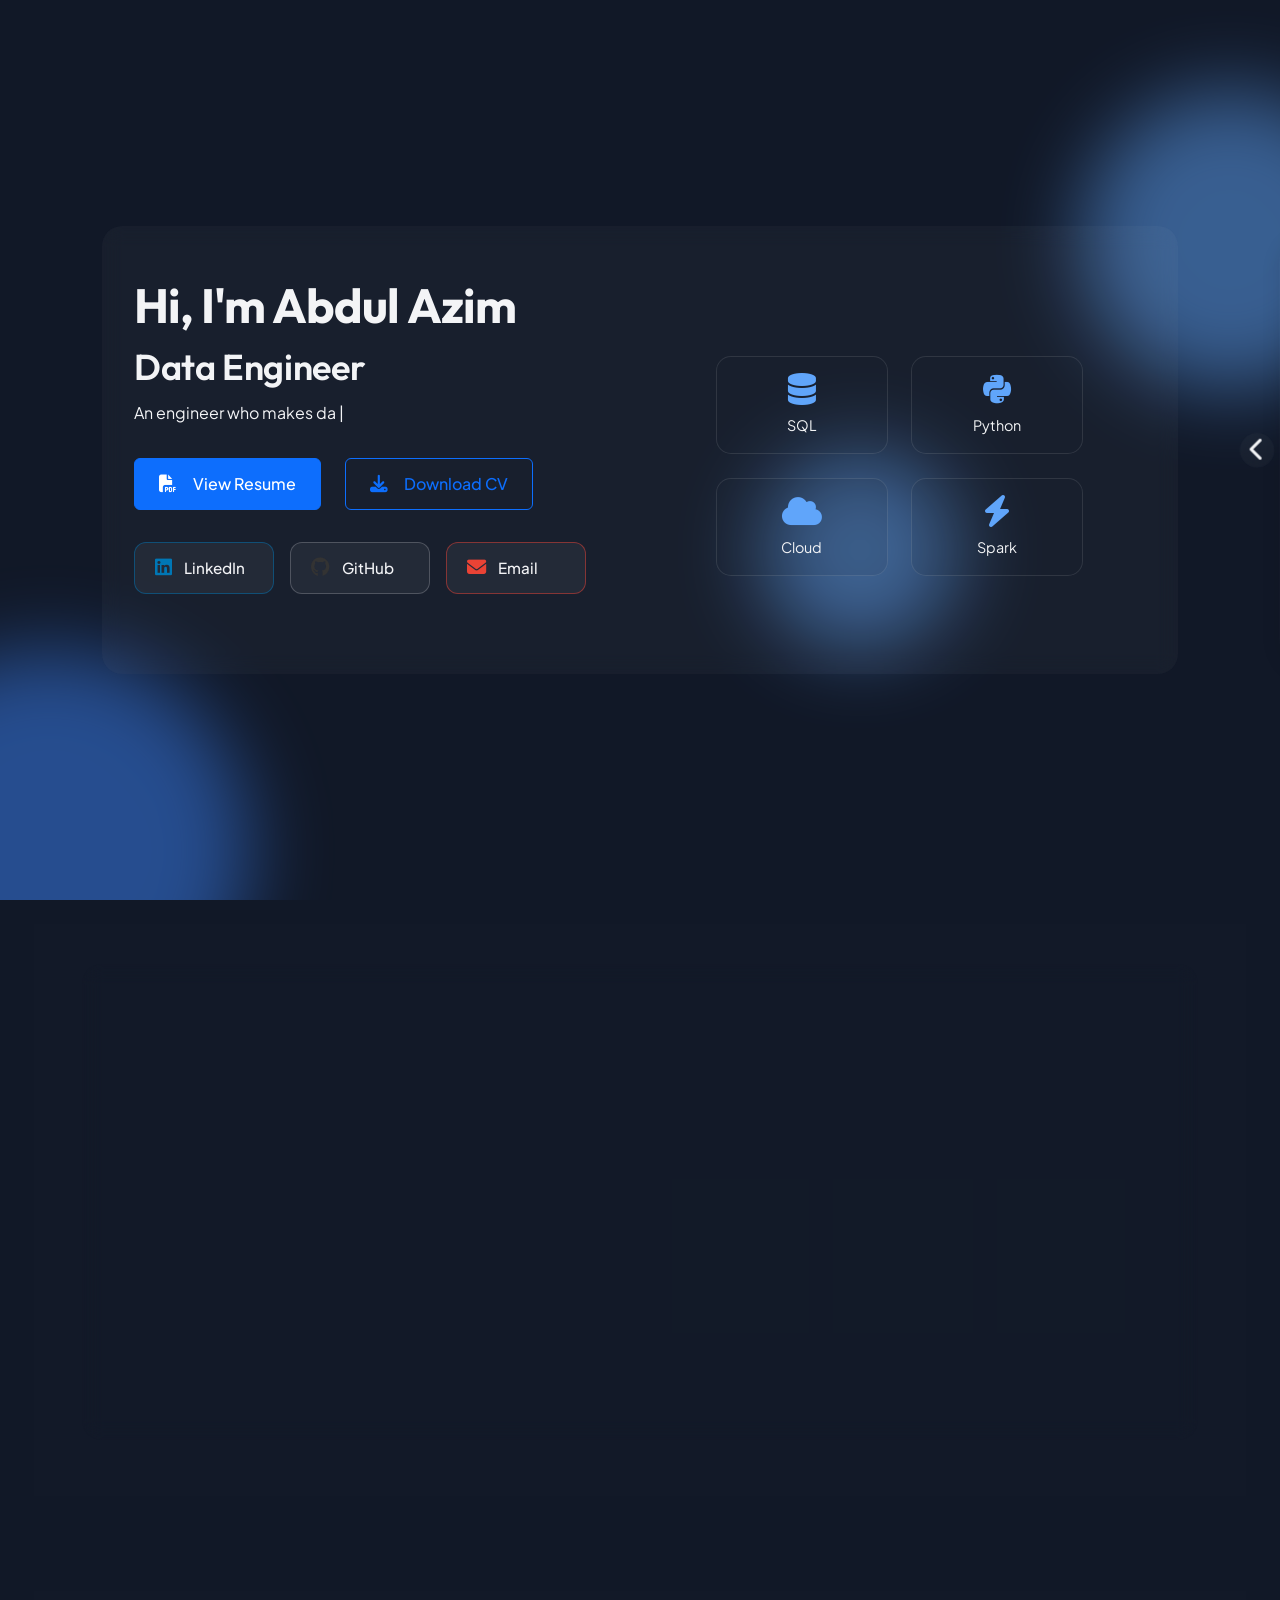
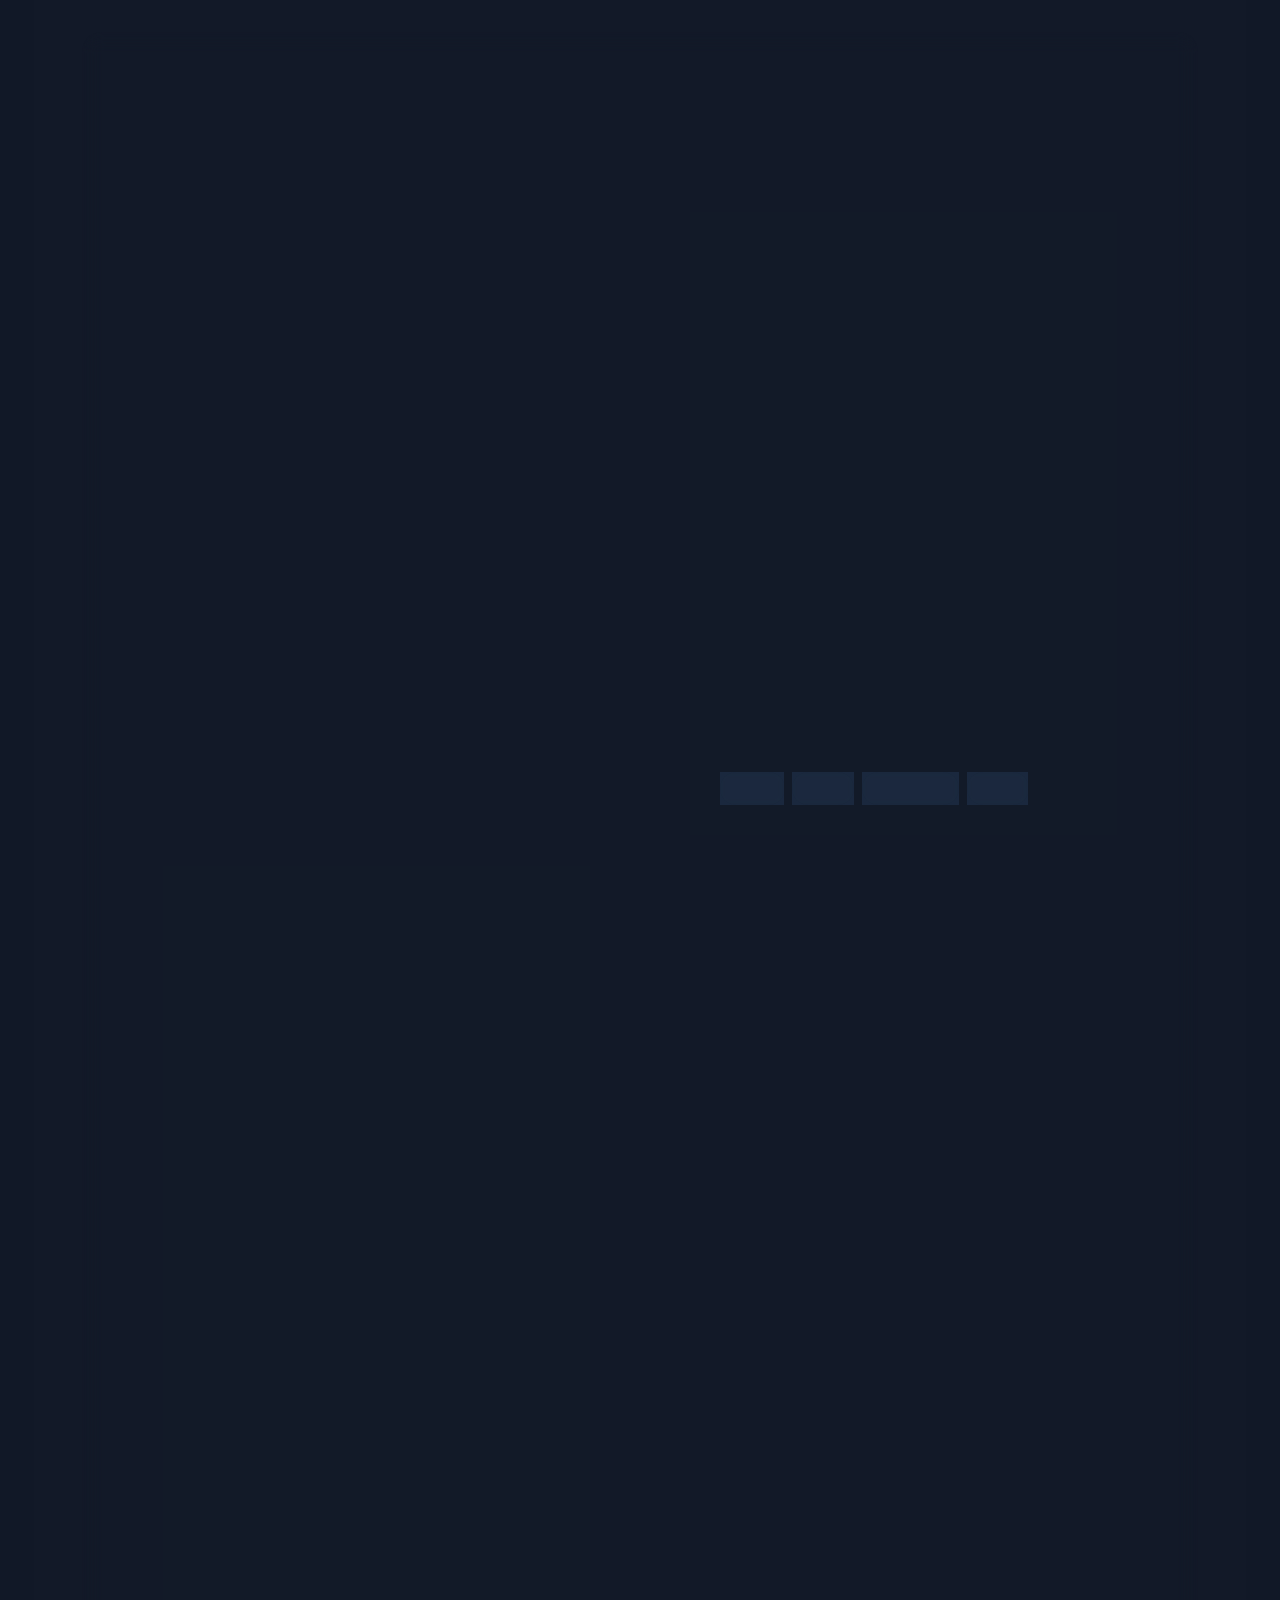
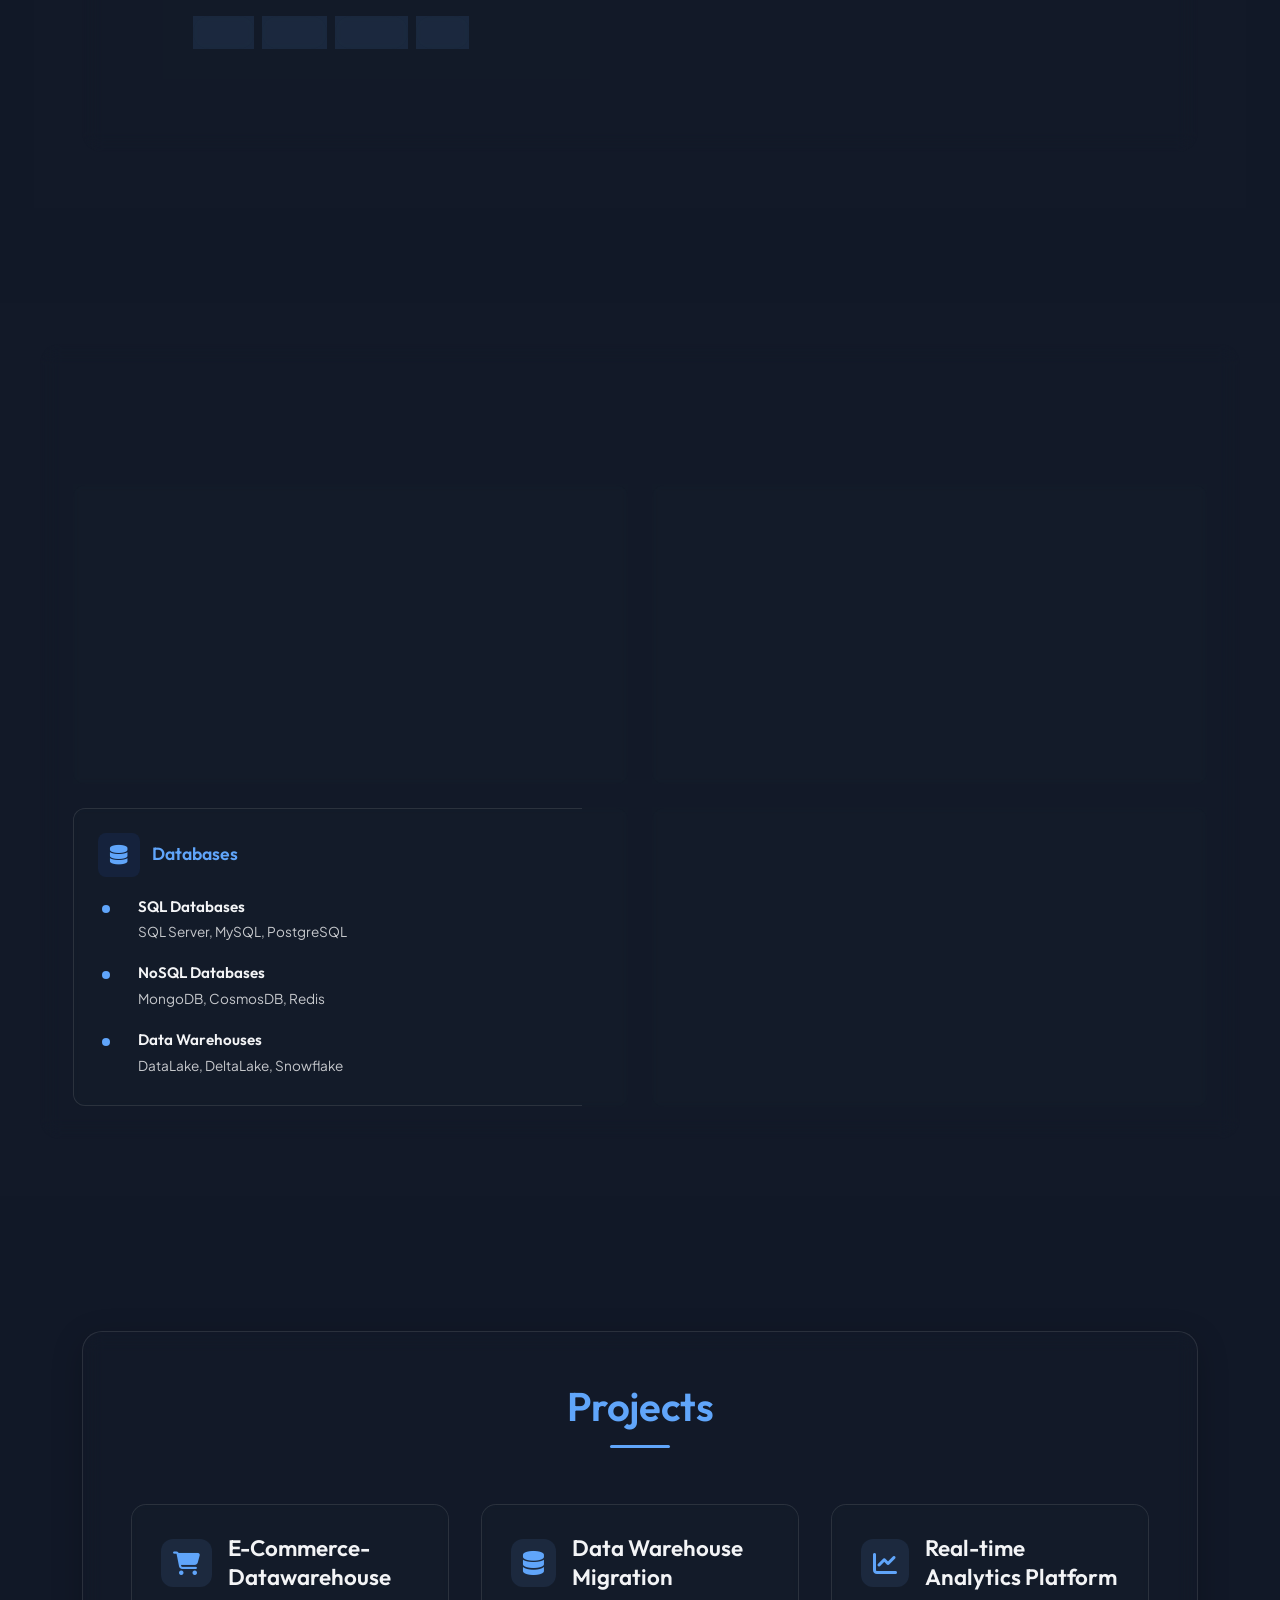
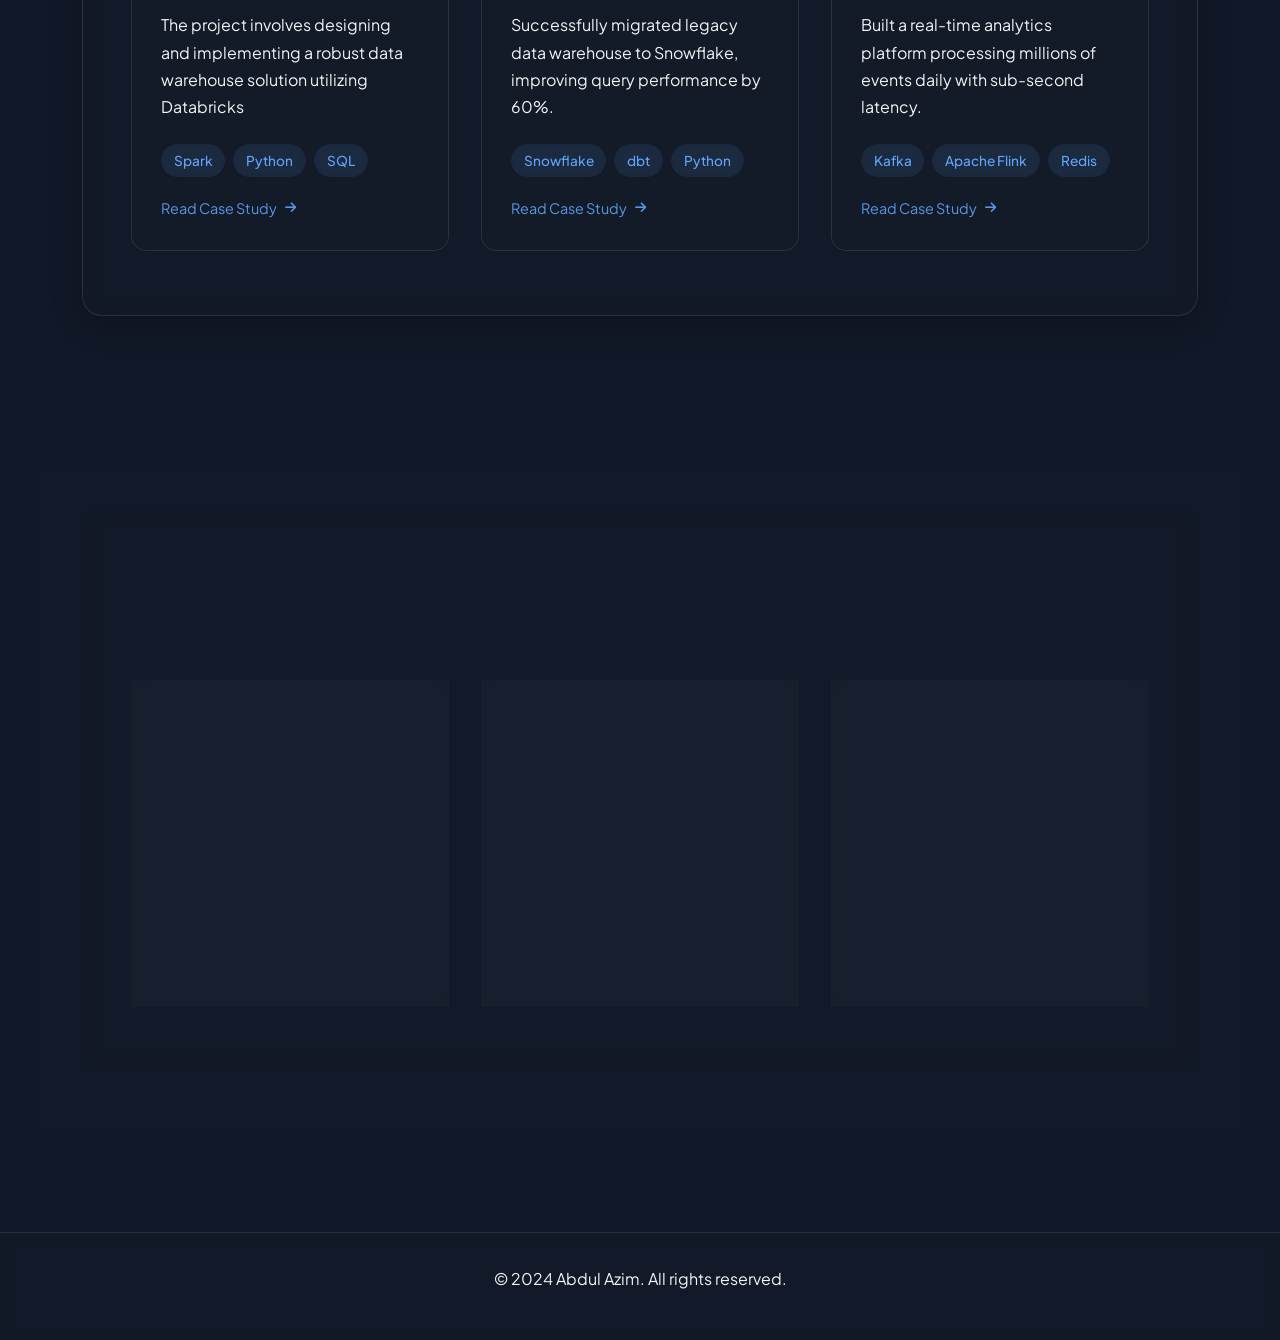
<file: index.html>
<!DOCTYPE html>
<html lang="en">
<head>
    <meta charset="UTF-8">
    <meta name="viewport" content="width=device-width, initial-scale=1.0">
    <meta name="description" content="Abdul Azim - Data Engineer Portfolio | Expert in ETL, Data Pipelines, and Cloud Solutions">
    <meta name="keywords" content="Data Engineer, ETL, Data Pipeline, AWS, Python, SQL, Spark, Data Warehouse">
    <meta name="author" content="Abdul Azim">
    <meta property="og:title" content="Abdul Azim - Data Engineer">
    <meta property="og:description" content="Experienced Data Engineer specializing in building scalable data solutions">
    <meta property="og:type" content="website">
    <meta name="theme-color" content="#60a5fa">
    <meta name="color-scheme" content="dark">
    
    <title>Abdul Azim | Data Engineer</title>
    
    <!-- Animated Favicon -->
    <link rel="icon" type="image/svg+xml" href='data:image/svg+xml,<svg xmlns="http://www.w3.org/2000/svg" viewBox="0 0 100 100"><style>@keyframes pulse { 0%, 100% { transform: scale(1); } 50% { transform: scale(1.05); } } @keyframes glow { 0%, 100% { filter: drop-shadow(0 0 2px %2360a5fa); } 50% { filter: drop-shadow(0 0 8px %2360a5fa); } } .text { font-family: ui-sans-serif, system-ui, sans-serif; font-weight: bold; font-size: 60px; fill: %2360a5fa; animation: pulse 2s ease-in-out infinite, glow 3s ease-in-out infinite; transform-origin: center; letter-spacing: 2px; } .bg { fill: %23111827; rx: 20; }</style><rect class="bg" width="100" height="100"/><text class="text" x="50" y="65" text-anchor="middle" dx="-1 1">AZ</text></svg>'>
    <link rel="icon" type="image/png" sizes="32x32" href="assets/favicon-32x32.png">
    <link rel="icon" type="image/png" sizes="16x16" href="assets/favicon-16x16.png">
    <link rel="apple-touch-icon" sizes="180x180" href="assets/apple-touch-icon.png">
    <link rel="manifest" href="site.webmanifest">
    
    <!-- Bootstrap CSS -->
    <link href="https://cdn.jsdelivr.net/npm/bootstrap@5.3.2/dist/css/bootstrap.min.css" rel="stylesheet">
    <!-- Font Awesome -->
    <link rel="stylesheet" href="https://cdnjs.cloudflare.com/ajax/libs/font-awesome/6.4.0/css/all.min.css">
    <!-- Google Fonts -->
    <link href="https://fonts.googleapis.com/css2?family=Outfit:wght@300;400;500;600;700&family=Plus+Jakarta+Sans:wght@400;500;600;700&display=swap" rel="stylesheet">
    <!-- Custom CSS -->
    <link rel="stylesheet" href="styles/main.css">
</head>
<body>
    <!-- Side Navigation -->
    <nav class="side-nav hidden">
        <button class="nav-toggle" aria-label="Toggle Menu">
            <i class="fas fa-chevron-right"></i>
                </button>
        <div class="nav-card">
            <ul class="nav-list">
                        <li class="nav-item">
                    <a class="nav-link active" href="#home">
                        <i class="fas fa-home"></i>
                    </a>
                        </li>
                        <li class="nav-item">
                    <a class="nav-link" href="#about">
                        <i class="fas fa-user"></i>
                    </a>
                        </li>
                        <li class="nav-item">
                    <a class="nav-link" href="#experience">
                        <i class="fas fa-briefcase"></i>
                    </a>
                        </li>
                        <li class="nav-item">
                    <a class="nav-link" href="#skills">
                        <i class="fas fa-code"></i>
                    </a>
                        </li>
                        <li class="nav-item">
                    <a class="nav-link" href="#projects">
                        <i class="fas fa-rocket"></i>
                    </a>
                        </li>
                        <li class="nav-item">
                    <a class="nav-link" href="#certifications">
                        <i class="fas fa-certificate"></i>
                    </a>
                        </li>
                        <li class="nav-item">
                    <a class="nav-link" href="#" id="theme-toggle">
                                <i class="fas fa-moon"></i>
                    </a>
                        </li>
                    </ul>
            </div>
        </nav>

    <style>
    /* Side Navigation Styles */
    .side-nav {
        position: fixed;
        right: 2rem;
        top: 50%;
        transform: translateY(-50%);
        z-index: 1000;
        transition: transform 0.3s ease;
    }

    .side-nav.hidden {
        transform: translate(calc(100% + 2rem), -50%);
    }

    .nav-toggle {
        position: absolute;
        left: -40px;
        top: 50%;
        transform: translateY(-50%);
        width: 35px;
        height: 35px;
        border-radius: 50%;
        background: rgba(255, 255, 255, 0.03);
        backdrop-filter: blur(8px);
        border: 1px solid rgba(var(--primary-color-rgb), 0.1);
        color: var(--text-color);
        display: flex;
        align-items: center;
        justify-content: center;
        cursor: pointer;
        transition: all 0.3s cubic-bezier(0.4, 0, 0.2, 1);
    }

    .nav-toggle i {
        transition: transform 0.3s cubic-bezier(0.4, 0, 0.2, 1);
        transform: rotate(0deg);
    }

    .side-nav.hidden .nav-toggle i {
        transform: rotate(180deg);
    }

    .nav-card {
        background: rgba(255, 255, 255, 0.05);
        backdrop-filter: blur(10px);
        border-radius: 30px;
        padding: 1.2rem 0.8rem;
        box-shadow: 0 4px 20px rgba(0, 0, 0, 0.1);
    }

    .nav-list {
        display: flex;
        flex-direction: column;
        gap: 1.2rem;
        padding: 0;
        margin: 0;
        list-style: none;
    }

    .nav-item {
        position: relative;
        display: flex;
        align-items: center;
        justify-content: center;
        padding: 0;
        margin: 0;
    }

    .nav-link {
        width: 40px;
        height: 40px;
        display: flex;
        align-items: center;
        justify-content: center;
        border-radius: 50%;
        background: rgba(255, 255, 255, 0.03);
        border: 1px solid rgba(var(--primary-color-rgb), 0.1);
        color: var(--text-color);
        text-decoration: none;
        cursor: pointer;
        transition: all 0.3s cubic-bezier(0.4, 0, 0.2, 1);
    }

    .nav-link:hover {
        background: rgba(var(--primary-color-rgb), 0.1);
        border-color: rgba(var(--primary-color-rgb), 0.2);
        color: var(--primary-color);
        transform: translateY(-2px);
    }

    .nav-link i {
        font-size: 1.1rem;
        transition: transform 0.3s ease;
    }

    .nav-link:hover i {
        transform: scale(1.1);
    }

    .nav-link.active {
        background: rgba(var(--primary-color-rgb), 0.15);
        border-color: rgba(var(--primary-color-rgb), 0.3);
        color: var(--primary-color);
    }

    /* Mobile Styles */
    @media (max-width: 768px) {
        .side-nav {
            right: 0;
            top: auto;
            bottom: 0;
            left: 0;
            transform: translateY(0);
            width: 100%;
            padding: 0.5rem;
            background: rgba(255, 255, 255, 0.05);
            backdrop-filter: blur(10px);
            border-top: 1px solid rgba(var(--primary-color-rgb), 0.1);
        }

        .side-nav.hidden {
            transform: translateY(100%);
        }

        .nav-toggle {
            left: 50%;
            top: -30px;
            transform: translateX(-50%);
        }

        .nav-toggle i {
            transform: rotate(-90deg);
        }

        .side-nav.hidden .nav-toggle i {
            transform: rotate(90deg);
        }

        .nav-card {
            padding: 0.5rem;
            border-radius: 15px;
            width: 100%;
            background: transparent;
            box-shadow: none;
        }

        .nav-list {
            flex-direction: row;
            justify-content: space-around;
            gap: 0.5rem;
        }

        .nav-link {
            width: 35px;
            height: 35px;
        }

        .nav-link:hover {
            transform: translateY(-2px);
        }
    }

    /* Enhanced Hero Section Styles */
    .hero {
        min-height: 100vh;
        position: relative;
        display: flex;
        align-items: center;
        justify-content: center;
        overflow: hidden;
        padding: 0;
        margin: 0;
    }

    .hero-background {
        position: absolute;
        top: 0;
        left: 0;
        width: 100%;
        height: 100%;
        z-index: 0;
    }

    .hero .container {
        position: relative;
        z-index: 1;
        width: 100%;
        padding: 2rem;
    }

    .hero-glass {
        background: rgba(255, 255, 255, 0.03);
        backdrop-filter: blur(10px);
        border-radius: 20px;
        border: 1px solid rgba(var(--primary-color-rgb), 0.1);
        padding: 3rem 2rem;
        margin: 0 auto;
    }

    .hero-text {
        margin-bottom: 2rem;
    }

    @media (max-width: 768px) {
        .hero {
            padding-bottom: 60px; /* Account for bottom navigation */
        }

        .hero-glass {
            padding: 2rem 1rem;
        }

        .hero .container {
            padding: 1rem;
        }

        .hero-text {
            margin-bottom: 1.5rem;
        }
    }

    /* Ensure content after hero doesn't overlap */
    #about {
        margin-top: 0;
        padding-top: 4rem;
    }

    /* Enhanced Animation Keyframes */
    @keyframes float {
        0% { transform: translateY(0px); }
        50% { transform: translateY(-20px); }
        100% { transform: translateY(0px); }
    }

    @keyframes pulse {
        0% { transform: scale(1); }
        50% { transform: scale(1.05); }
        100% { transform: scale(1); }
    }

    @keyframes slideInRight {
        0% { 
            transform: translateX(100px);
            opacity: 0;
        }
        100% { 
            transform: translateX(0);
            opacity: 1;
        }
    }

    @keyframes slideInLeft {
        0% { 
            transform: translateX(-100px);
            opacity: 0;
        }
        100% { 
            transform: translateX(0);
            opacity: 1;
        }
    }

    @keyframes fadeInUp {
        0% {
            transform: translateY(30px);
            opacity: 0;
        }
        100% {
            transform: translateY(0);
            opacity: 1;
        }
    }

    @keyframes scaleIn {
        0% {
            transform: scale(0.9);
            opacity: 0;
        }
        100% {
            transform: scale(1);
            opacity: 1;
        }
    }

    /* Enhanced Base Animations */
    .animate-text {
        opacity: 0;
        animation: fadeInUp 0.6s ease-out forwards;
    }

    .animate-text-delay-1 {
        opacity: 0;
        animation: fadeInUp 0.6s ease-out 0.2s forwards;
    }

    .animate-text-delay-2 {
        opacity: 0;
        animation: fadeInUp 0.6s ease-out 0.4s forwards;
    }

    .animate-text-delay-3 {
        opacity: 0;
        animation: fadeInUp 0.6s ease-out 0.6s forwards;
    }

    .animate-float {
        animation: float 6s ease-in-out infinite;
    }

    /* Enhanced Section Transitions */
    section {
        opacity: 0;
        transform: translateY(30px);
        transition: all 0.8s cubic-bezier(0.4, 0, 0.2, 1);
    }

    section.visible {
        opacity: 1;
        transform: translateY(0);
    }

    /* Enhanced Navigation Animations */
    .nav-link {
        transition: all 0.4s cubic-bezier(0.4, 0, 0.2, 1);
    }

    .nav-link:hover {
        transform: translateY(-3px) scale(1.1);
    }

    .nav-link.active {
        animation: pulse 2s infinite;
    }

    /* Enhanced Card Animations */
    .project-card,
    .certificate-card,
    .skill-category {
        transition: all 0.4s cubic-bezier(0.4, 0, 0.2, 1);
        transform: translateY(0);
    }

    .project-card:hover,
    .certificate-card:hover,
    .skill-category:hover {
        transform: translateY(-10px);
        box-shadow: 0 10px 30px rgba(0, 0, 0, 0.15);
    }

    /* Enhanced Tech Stack Animations */
    .tech-item {
        transition: all 0.4s cubic-bezier(0.4, 0, 0.2, 1);
        animation: scaleIn 0.6s ease-out forwards;
        animation-delay: var(--delay);
    }

    .tech-item:hover {
        transform: translateY(-5px) scale(1.05);
    }

    /* Enhanced Timeline Animations */
    .timeline-item {
        opacity: 0;
        transform: translateX(-50px);
        transition: all 0.6s cubic-bezier(0.4, 0, 0.2, 1);
    }

    .timeline-item.visible {
        opacity: 1;
        transform: translateX(0);
    }

    .timeline-item:nth-child(even) {
        transform: translateX(50px);
    }

    /* Enhanced Skill List Animations */
    .skill-item {
        opacity: 0;
        transform: translateX(-20px);
        transition: all 0.4s cubic-bezier(0.4, 0, 0.2, 1);
    }

    .skill-item.visible {
        opacity: 1;
        transform: translateX(0);
    }

    .skill-bullet {
        transition: all 0.3s ease;
    }

    .skill-item:hover .skill-bullet {
        transform: scale(1.2);
        background: var(--primary-color);
    }

    /* Enhanced Hero Animations */
    .hero-text h1 {
        animation: slideInLeft 0.8s ease-out forwards;
    }

    .hero-text h2 {
        animation: slideInLeft 0.8s ease-out 0.2s forwards;
    }

    .hero-text p {
        animation: slideInLeft 0.8s ease-out 0.4s forwards;
    }

    .hero-buttons {
        animation: fadeInUp 0.8s ease-out 0.6s forwards;
    }

    .social-links {
        animation: fadeInUp 0.8s ease-out 0.8s forwards;
    }

    .hero-image {
        animation: slideInRight 0.8s ease-out 0.4s forwards;
    }

    /* Enhanced Button Animations */
    .btn {
        transition: all 0.4s cubic-bezier(0.4, 0, 0.2, 1);
        position: relative;
        overflow: hidden;
    }

    .btn:hover {
        transform: translateY(-2px);
    }

    .btn::after {
        content: '';
        position: absolute;
        top: 50%;
        left: 50%;
        width: 0;
        height: 0;
        background: rgba(255, 255, 255, 0.2);
        border-radius: 50%;
        transform: translate(-50%, -50%);
        transition: width 0.6s ease-out, height 0.6s ease-out;
    }

    .btn:active::after {
        width: 200%;
        height: 200%;
    }

    /* Enhanced Social Button Animations */
    .social-btn {
        transition: all 0.4s cubic-bezier(0.4, 0, 0.2, 1);
    }

    .social-btn:hover {
        transform: translateY(-3px) scale(1.05);
    }

    .social-btn i {
        transition: all 0.4s cubic-bezier(0.4, 0, 0.2, 1);
    }

    .social-btn:hover i {
        transform: rotate(360deg);
    }

    /* Smooth Scroll Behavior */
    html {
        scroll-behavior: smooth;
    }

    /* Enhanced Loading Animation */
    .loaded .hero-background .shape {
        animation: float 6s ease-in-out infinite;
        animation-delay: var(--delay);
    }

    .shape-1 { --delay: 0s; }
    .shape-2 { --delay: 2s; }
    .shape-3 { --delay: 4s; }

    /* Mobile Experience Section Fix */
    @media (max-width: 768px) {
        .experience .timeline-item {
            opacity: 1;
            transform: translateX(0) !important;
            transition: none;
        }

        .timeline-item:nth-child(even) {
            transform: translateX(0) !important;
        }
    }
    </style>

    <!-- Hero Section -->
    <section id="home" class="hero">
        <div class="hero-background">
            <div class="shape shape-1"></div>
            <div class="shape shape-2"></div>
            <div class="shape shape-3"></div>
        </div>
        <div class="container">
            <div class="hero-glass">
                <div class="row align-items-center justify-content-center">
                    <div class="col-lg-6">
                        <div class="hero-text text-center text-lg-start">
                            <h1 class="animate-text">Hi, I'm Abdul Azim</h1>
                            <h2 class="animate-text-delay-1">Data Engineer</h2>
                            <p class="animate-text-delay-2">
                                <span class="static-text">An engineer </span>
                                <span class="dynamic-text"></span>
                                <span class="cursor">|</span>
                            </p>
                            <div class="hero-buttons">
                                <button class="btn btn-primary me-2" data-bs-toggle="modal" data-bs-target="#resumeModal">
                                    <i class="fas fa-file-pdf me-2"></i>View Resume
                                </button>
                                <a href="/assets/Abdul_Azim_Data_Egnineer_3YOE.pdf" download class="btn btn-outline-primary">
                                    <i class="fas fa-download me-2"></i>Download CV
                                </a>
                            </div>
                            <div class="social-links">
                                <a href="https://linkedin.com/in/azim-abdul" target="_blank" class="social-btn linkedin">
                                    <i class="fab fa-linkedin"></i>
                                    <span>LinkedIn</span>
                                </a>
                                <a href="https://github.com/azim2429" target="_blank" class="social-btn github">
                                    <i class="fab fa-github"></i>
                                    <span>GitHub</span>
                                </a>
                                <a href="mailto:abdulazim040@gmail.com" class="social-btn email">
                                    <i class="fas fa-envelope"></i>
                                    <span>Email</span>
                                </a>
                            </div>
                        </div>
                    </div>
                    <div class="col-lg-6">
                        <div class="hero-image animate-float">
                            <div class="tech-stack">
                                <div class="row g-4">
                                    <div class="col-6" style="--delay: 0s;">
                                        <div class="tech-item">
                                            <i class="fas fa-database"></i>
                                            <span>SQL</span>
                                        </div>
                                    </div>
                                    <div class="col-6" style="--delay: 0.2s;">
                                        <div class="tech-item">
                                            <i class="fab fa-python"></i>
                                            <span>Python</span>
                                        </div>
                                    </div>
                                    <div class="col-6" style="--delay: 0.4s;">
                                        <div class="tech-item">
                                            <i class="fas fa-cloud"></i>
                                            <span>Cloud</span>
                                        </div>
                                    </div>
                                    <div class="col-6" style="--delay: 0.6s;">
                                        <div class="tech-item">
                                            <i class="fas fa-bolt"></i>
                                            <span>Spark</span>
                                        </div>
                                    </div>
                                </div>
                            </div>
                        </div>
                    </div>
                </div>
            </div>
        </div>
    </section>

    <!-- Resume Modal -->
    <div class="modal fade" id="resumeModal" tabindex="-1" aria-labelledby="resumeModalLabel" aria-hidden="true">
        <div class="modal-dialog modal-lg modal-fullscreen-lg-down">
            <div class="modal-content">
                <div class="modal-header">
                    <h5 class="modal-title" id="resumeModalLabel">My Resume</h5>
                    <button type="button" class="btn-close" data-bs-dismiss="modal" aria-label="Close"></button>
                </div>
                <div class="modal-body p-0">
                    <div class="ratio ratio-1x1">
                        <iframe src="/assets/Abdul_Azim_Data_Egnineer_3YOE.pdf" frameborder="0" style="width: 100%; height: 100%;"></iframe>
                    </div>
                </div>
                <div class="modal-footer">
                    <a href="/assets/Abdul_Azim_Data_Egnineer_3YOE.pdf" download class="btn btn-primary">
                        <i class="fas fa-download me-2"></i>Download Resume
                    </a>
                    <button type="button" class="btn btn-secondary" data-bs-dismiss="modal">Close</button>
                </div>
            </div>
        </div>
    </div>

    <!-- About Section -->
    <section id="about" class="about">
        <div class="container">
            <div class="section-glass">
                <h2 class="section-title text-center animate-text">About Me</h2>
                <div class="about-content">
                    <div class="row justify-content-center">
                        <div class="col-lg-10">
                            <div class="about-text animate-text-delay-1">
                                <p>I am a passionate Data Engineer with over 3 years of experience in developing and refining data pipelines using Azure Data Services,
                                    Apache Spark, and Databricks. My expertise lies in transforming complex data challenges into scalable solutions.</p>
                            </div>
                        </div>
                    </div>
                    <div class="about-stats animate-text-delay-2">
                        <div class="stat-item">
                            <span class="stat-number">3+</span>
                            <span class="stat-label">Years Experience</span>
                        </div>
                        <div class="stat-item">
                            <span class="stat-number">5+</span>
                            <span class="stat-label">Projects Completed</span>
                        </div>
                        <div class="stat-item">
                            <span class="stat-number">20+</span>
                            <span class="stat-label">Data Pipelines</span>
                        </div>
                    </div>
                </div>
            </div>
        </div>
    </section>

    <!-- Experience Section -->
    <section id="experience" class="experience">
        <div class="container">
            <div class="section-glass">
                <h2 class="section-title animate-text">Experience</h2>
                <div class="timeline">
                    <div class="timeline-item animate-text-delay-1">
                        <div class="timeline-content">
                            <div class="timeline-header">
                                <div class="timeline-title">
                                    <h3>Data Engineer</h3>
                                    <h4>GEP</h4>
                                </div>
                                <div class="date">
                                    <i class="fas fa-calendar-alt"></i>
                                    2024 - Present
                                </div>
                            </div>
                            <ul>
                                <li>Developed and maintained scalable ETL pipelines using Apache Spark (Scala and Python) on Databricks, supporting
                                    both data warehousing and AI/ML workloads.</li>
                                <li>Engineered robust data workflows ingesting data from multiple sources into a centralised data lakehouse, reducing data
                                    latency by 40%.</li>
                                <li>Optimised Spark job performance through partitioning strategies, caching, and broadcast joins, resulting in a 50%
                                    improvement in processing efficiency</li>
                            </ul>
                            <div class="tech-tags">
                                <span>Spark</span>
                                <span>Scala</span>
                                <span>Databricks</span>
                                <span>Azure</span>
                            </div>
                        </div>
                    </div>
                    <div class="timeline-item animate-text-delay-2">
                        <div class="timeline-content">
                            <div class="timeline-header">
                                <div class="timeline-title">
                                    <h3>Data Engineer</h3>
                                    <h4>Addend Analytics</h4>
                                </div>
                                <div class="date">
                                    <i class="fas fa-calendar-alt"></i>
                                    2022 - 2024
                                </div>
                            </div>
                            <ul>
                                <li>Led a team of 3 and collaborated with product managers, solution architects, business stakeholders, and analysts to
                                    ensure timely project delivery in data engineering and data analytics.</li>
                                <li>Demonstrated expertise in Azure Big Data services like Data Factory, Databricks, and Data Lake resulting in a
                                    40% reduction in processing time.</li>
                                <li>Engineered high-efficiency ETL pipelines with ADF and PySpark, processing data daily into Azure Data Lake,
                                    cutting transformation time by 45%.</li>
                                <li>Pioneered excellence in managing an Azure SQL data warehouse by creating and maintaining over 100+ SQL
                                    Objects, and enhancing query performance by 30% through SQL optimizations.</li>
                            </ul>
                            <div class="tech-tags">
                                <span>Azure</span>
                                <span>Spark</span>
                                <span>Python</span>
                                <span>SQL</span>
                            </div>
                        </div>
                    </div>
                </div>
            </div>
        </div>
    </section>

    <!-- Skills Section -->
    <section id="skills" class="skills">
        <div class="section-glass">
            <h2 class="section-title animate-text">Skills</h2>
            <div class="skills-container">
                <div class="skills-grid">
                    <!-- Core Skills -->
                    <div class="skill-category animate-text-delay-1">
                        <div class="skill-header">
                            <i class="fas fa-laptop-code"></i>
                            <h3>Core Skills</h3>
                        </div>
                        <ul class="skill-list">
                            <li class="skill-item">
                                <span class="skill-bullet"></span>
                                <div class="skill-content">
                                    <h4>Data Engineering</h4>
                                    <span>ETL/ELT Pipelines, Data Warehousing, Data Modelling</span>
                                </div>
                            </li>
                            <li class="skill-item">
                                <span class="skill-bullet"></span>
                                <div class="skill-content">
                                    <h4>Data Processing</h4>
                                    <span>Batch Processing, Real-time Processing</span>
                                </div>
                            </li>
                            <li class="skill-item">
                                <span class="skill-bullet"></span>
                                <div class="skill-content">
                                    <h4>Data Architecture</h4>
                                    <span>System Design, Data Quality Management</span>
                                </div>
                            </li>
                        </ul>
                    </div>

                    <!-- Technologies -->
                    <div class="skill-category animate-text-delay-1">
                        <div class="skill-header">
                            <i class="fas fa-code"></i>
                            <h3>Technologies</h3>
                        </div>
                        <ul class="skill-list">
                            <li class="skill-item">
                                <span class="skill-bullet"></span>
                                <div class="skill-content">
                                    <h4>Languages & Frameworks</h4>
                                    <span>Python, SQL, Spark, Scala</span>
                                </div>
                            </li>
                            <li class="skill-item">
                                <span class="skill-bullet"></span>
                                <div class="skill-content">
                                    <h4>Big Data Tools</h4>
                                    <span>Databricks, Spark, Data Factory</span>
                                </div>
                            </li>
                            <li class="skill-item">
                                <span class="skill-bullet"></span>
                                <div class="skill-content">
                                    <h4>Cloud Platforms</h4>
                                    <span>Azure, AWS</span>
                                </div>
                            </li>
                        </ul>
                    </div>

                    <!-- Databases -->
                    <div class="skill-category animate-text-delay-2">
                        <div class="skill-header">
                            <i class="fas fa-database"></i>
                            <h3>Databases</h3>
                        </div>
                        <ul class="skill-list">
                            <li class="skill-item">
                                <span class="skill-bullet"></span>
                                <div class="skill-content">
                                    <h4>SQL Databases</h4>
                                    <span>SQL Server, MySQL, PostgreSQL</span>
                                </div>
                            </li>
                            <li class="skill-item">
                                <span class="skill-bullet"></span>
                                <div class="skill-content">
                                    <h4>NoSQL Databases</h4>
                                    <span>MongoDB, CosmosDB, Redis</span>
                                </div>
                            </li>
                            <li class="skill-item">
                                <span class="skill-bullet"></span>
                                <div class="skill-content">
                                    <h4>Data Warehouses</h4>
                                    <span>DataLake, DeltaLake, Snowflake</span>
                                </div>
                            </li>
                        </ul>
                    </div>

                    <!-- Tools & Practices -->
                    <div class="skill-category animate-text-delay-2">
                        <div class="skill-header">
                            <i class="fas fa-tools"></i>
                            <h3>Tools & Practices</h3>
                        </div>
                        <ul class="skill-list">
                            <li class="skill-item">
                                <span class="skill-bullet"></span>
                                <div class="skill-content">
                                    <h4>Data Processing</h4>
                                    <span>Azure Function, Logic Apps, Azure KeyVault, SSMS</span>
                                </div>
                            </li>
                            <li class="skill-item">
                                <span class="skill-bullet"></span>
                                <div class="skill-content">
                                    <h4>Version Control</h4>
                                    <span>Azure DevOps, Git, Github</span>
                                </div>
                            </li>
                            <li class="skill-item">
                                <span class="skill-bullet"></span>
                                <div class="skill-content">
                                    <h4>Analytics</h4>
                                    <span>PowerBI, Seaborn, Matplotlib</span>
                                </div>
                            </li>
                        </ul>
                    </div>
                </div>
            </div>
        </div>
    </section>

    <!-- Projects Section -->
    <section id="projects" class="projects">
        <div class="container">
            <div class="section-glass">
                <h2 class="section-title animate-text">Projects</h2>
                <div class="projects-grid">
                    <div class="project-card animate-text-delay-1">
                        <div class="project-header">
                            <i class="fas fa-shopping-cart"></i>
                            <h3>E-Commerce-Datawarehouse</h3>
                        </div>
                        <p>The project involves designing and implementing a robust data warehouse solution utilizing Databricks</p>
                        <div class="tech-tags">
                            <span>Spark</span>
                            <span>Python</span>
                            <span>SQL</span>
                        </div>
                        <a href="case-study.html" class="case-study-link">
                            Read Case Study <i class="fas fa-arrow-right"></i>
                        </a>
                    </div>
                    <div class="project-card animate-text-delay-2">
                        <div class="project-header">
                            <i class="fas fa-database"></i>
                            <h3>Data Warehouse Migration</h3>
                        </div>
                        <p>Successfully migrated legacy data warehouse to Snowflake, improving query performance by 60%.</p>
                        <div class="tech-tags">
                            <span>Snowflake</span>
                            <span>dbt</span>
                            <span>Python</span>
                        </div>
                        <a href="coming-soon.html" class="case-study-link">
                            Read Case Study <i class="fas fa-arrow-right"></i>
                        </a>
                    </div>
                    <div class="project-card animate-text-delay-3">
                        <div class="project-header">
                            <i class="fas fa-chart-line"></i>
                            <h3>Real-time Analytics Platform</h3>
                        </div>
                        <p>Built a real-time analytics platform processing millions of events daily with sub-second latency.</p>
                        <div class="tech-tags">
                            <span>Kafka</span>
                            <span>Apache Flink</span>
                            <span>Redis</span>
                        </div>
                        <a href="coming-soon.html" class="case-study-link">
                            Read Case Study <i class="fas fa-arrow-right"></i>
                        </a>
                    </div>
                </div>
            </div>
        </div>
    </section>

    <!-- Certifications Section -->
    <section id="certifications" class="certifications">
        <div class="container">
        <div class="section-glass">
                <h2 class="section-title animate-text">Certifications</h2>
                <div class="certificates-grid">
                    <!-- DP400 Certificate -->
                    <div class="certificate-card animate-text-delay-1">
                        <a href="assets/DP400.png" target="_blank" class="certificate-link">
                            <div class="certificate-image">
                                <img src="assets/DP400.png" alt="Microsoft Certified: Azure Data Scientist Associate" loading="lazy">
                                <div class="certificate-overlay">
                                    <span class="view-text">
                                        <i class="fas fa-external-link-alt"></i>
                                        View Full Certificate
                                    </span>
                    </div>
                    </div>
                            <div class="certificate-info">
                                <h3>Azure Data Scientist Associate</h3>
                                <p>Microsoft Certification</p>
                                <div class="certificate-date">
                                    <i class="fas fa-calendar-alt"></i>
                                    <span>2024</span>
                    </div>
                </div>
                        </a>
                    </div>

                    <!-- DP203 Certificate -->
                    <div class="certificate-card animate-text-delay-2">
                        <a href="assets/DP203.png" target="_blank" class="certificate-link">
                            <div class="certificate-image">
                                <img src="assets/DP203.png" alt="Microsoft Certified: Azure Data Engineer Associate" loading="lazy">
                                <div class="certificate-overlay">
                                    <span class="view-text">
                                        <i class="fas fa-external-link-alt"></i>
                                        View Full Certificate
                                    </span>
                    </div>
                    </div>
                            <div class="certificate-info">
                                <h3>Azure Data Engineer Associate</h3>
                                <p>Microsoft Certification</p>
                                <div class="certificate-date">
                                    <i class="fas fa-calendar-alt"></i>
                                    <span>2023</span>
                                </div>
                            </div>
                        </a>
                    </div>

                    <!-- DCDEA Certificate -->
                    <div class="certificate-card animate-text-delay-3">
                        <a href="assets/DCDEA.png" target="_blank" class="certificate-link">
                            <div class="certificate-image">
                                <img src="assets/DCDEA.png" alt="Databricks Certified Data Engineer Associate" loading="lazy">
                                <div class="certificate-overlay">
                                    <span class="view-text">
                                        <i class="fas fa-external-link-alt"></i>
                                        View Full Certificate
                                    </span>
                                </div>
                            </div>
                            <div class="certificate-info">
                                <h3>Data Engineer Associate</h3>
                                <p>Databricks Certification</p>
                                <div class="certificate-date">
                                    <i class="fas fa-calendar-alt"></i>
                                    <span>2023</span>
                                </div>
                            </div>
                        </a>
                    </div>
                </div>
            </div>
        </div>
    </section>

    <!-- Footer -->
    <footer class="footer">
        <div class="container">
            <div class="footer-content text-center">
                <p>&copy; 2024 Abdul Azim. All rights reserved.</p>
            </div>
        </div>
    </footer>

    <!-- Bootstrap JS -->
    <script src="https://cdn.jsdelivr.net/npm/bootstrap@5.3.2/dist/js/bootstrap.bundle.min.js"></script>
    
    <script>
    document.addEventListener('DOMContentLoaded', function() {
        const sideNav = document.querySelector('.side-nav');
        const navToggle = document.querySelector('.nav-toggle');
        const navIcon = navToggle.querySelector('i');
        const themeToggle = document.getElementById('theme-toggle');
        
        // Set dark mode as default
        document.body.dataset.theme = 'dark';
        themeToggle.querySelector('i').className = 'fas fa-moon';
        
        // Enhanced menu toggle functionality with proper rotation
        navToggle.addEventListener('click', function() {
            sideNav.classList.toggle('hidden');
            const isMobile = window.innerWidth <= 768;
            
            if (isMobile) {
                navIcon.style.transform = sideNav.classList.contains('hidden') 
                    ? 'rotate(90deg)' 
                    : 'rotate(-90deg)';
            } else {
                navIcon.style.transform = sideNav.classList.contains('hidden') 
                    ? 'rotate(180deg)' 
                    : 'rotate(0deg)';
            }
        });

        // Update arrow rotation on window resize
        window.addEventListener('resize', function() {
            const isMobile = window.innerWidth <= 768;
            const isHidden = sideNav.classList.contains('hidden');
            
            if (isMobile) {
                navIcon.style.transform = isHidden 
                    ? 'rotate(90deg)' 
                    : 'rotate(-90deg)';
            } else {
                navIcon.style.transform = isHidden 
                    ? 'rotate(180deg)' 
                    : 'rotate(0deg)';
            }
        });

        // Theme toggle functionality with animation
        themeToggle.addEventListener('click', function(e) {
            e.preventDefault();
            const icon = themeToggle.querySelector('i');
            
            icon.style.transform = 'rotate(360deg)';
            setTimeout(() => {
                document.body.dataset.theme = document.body.dataset.theme === 'dark' ? 'light' : 'dark';
                icon.className = document.body.dataset.theme === 'dark' ? 'fas fa-moon' : 'fas fa-sun';
                icon.style.transform = 'rotate(0deg)';
            }, 300);
        });

        // Enhanced intersection observer for sections with mobile fixes
        const sectionObserver = new IntersectionObserver((entries) => {
            entries.forEach(entry => {
                if (entry.isIntersecting) {
                    entry.target.classList.add('visible');
                    
                    // Animate children with enhanced delays
                    const animatedElements = entry.target.querySelectorAll(
                        '.animate-text, .animate-text-delay-1, .animate-text-delay-2, .animate-text-delay-3'
                    );
                    
                    animatedElements.forEach((el, index) => {
                        el.style.transitionDelay = `${index * 0.2}s`;
                            el.style.opacity = '1';
                            el.style.transform = 'translateY(0)';
                    });

                    // Animate timeline items with mobile check
                    const timelineItems = entry.target.querySelectorAll('.timeline-item');
                    const isMobile = window.innerWidth <= 768;
                    
                    timelineItems.forEach((item, index) => {
                        if (isMobile) {
                            item.classList.add('visible');
                            item.style.opacity = '1';
                            item.style.transform = 'translateX(0)';
                        } else {
                            setTimeout(() => {
                                item.classList.add('visible');
                        }, index * 200);
                        }
                    });

                    // Animate skill items
                    const skillItems = entry.target.querySelectorAll('.skill-item');
                    skillItems.forEach((item, index) => {
                        setTimeout(() => {
                            item.classList.add('visible');
                        }, index * 100);
                    });
                }
            });
        }, { 
            threshold: 0.1, // Reduced threshold for better mobile detection
            rootMargin: '0px' // Adjusted root margin
        });

        // Observe all sections
        document.querySelectorAll('section').forEach(section => {
            sectionObserver.observe(section);
        });

        // Enhanced active link handling with smooth transitions
        const navLinks = document.querySelectorAll('.nav-link');
        const sections = document.querySelectorAll('section');

        function setActiveLink() {
            let current = '';
            sections.forEach(section => {
                const sectionTop = section.offsetTop;
                const sectionHeight = section.clientHeight;
                if (window.scrollY >= sectionTop - 100) {
                    current = section.getAttribute('id');
                }
            });

            navLinks.forEach(link => {
                link.classList.remove('active');
                if (link.getAttribute('href') === `#${current}`) {
                    link.classList.add('active');
                }
            });
        }

        // Smooth scroll handling
        navLinks.forEach(link => {
            link.addEventListener('click', function(e) {
                if (this.getAttribute('href').startsWith('#')) {
                e.preventDefault();
                    const targetId = this.getAttribute('href');
                    const targetSection = document.querySelector(targetId);
                    if (targetSection) {
                        targetSection.scrollIntoView({
                            behavior: 'smooth',
                            block: 'start'
                        });
                    }
                }
            });
        });

        window.addEventListener('scroll', setActiveLink);
        window.addEventListener('load', setActiveLink);

        // Initialize animations on load
        window.addEventListener('load', () => {
            document.body.classList.add('loaded');
            
            // Animate hero section elements with cascade effect
            const heroElements = document.querySelectorAll(
                '.hero .animate-text, .hero .animate-text-delay-1, .hero .animate-text-delay-2, .hero .animate-text-delay-3'
            );
            
            heroElements.forEach((el, index) => {
                setTimeout(() => {
                    el.style.opacity = '1';
                    el.style.transform = 'translateY(0)';
                }, index * 200);
            });

            // Initialize floating shapes
            const shapes = document.querySelectorAll('.shape');
            shapes.forEach((shape, index) => {
                shape.style.animationDelay = `${index * 2}s`;
            });
        });

        // Typing Animation with enhanced timing
        const dynamicText = document.querySelector(".dynamic-text");
        const phrases = [
            "who makes data speak",
            "who crafts clarity from complexity",
            "who cares about data"
        ];
        let phraseIndex = 0;
        let charIndex = 0;
        let isDeleting = false;
        let isWaiting = false;

        function typeEffect() {
            const currentPhrase = phrases[phraseIndex];
            const isLastPhrase = phraseIndex === phrases.length - 1;
            
            if (isDeleting && charIndex > 0) {
                dynamicText.textContent = currentPhrase.substring(0, charIndex - 1);
                charIndex--;
            } else if (!isDeleting && charIndex < currentPhrase.length) {
                dynamicText.textContent = currentPhrase.substring(0, charIndex + 1);
                charIndex++;
            } else if (isDeleting && charIndex === 0) {
                isDeleting = false;
                phraseIndex = (phraseIndex + 1) % phrases.length;
            } else if (!isDeleting && charIndex === currentPhrase.length) {
                if (isLastPhrase) {
                    return;
                }
                
                isWaiting = true;
                setTimeout(() => {
                    isDeleting = true;
                    isWaiting = false;
                    typeEffect();
                }, 2000);
                return;
            }

            const typingSpeed = isDeleting ? 50 : isWaiting ? 3000 : 100;
            setTimeout(typeEffect, typingSpeed);
        }

        setTimeout(typeEffect, 1000);
        });
    </script>
</body>
</html>
</file>
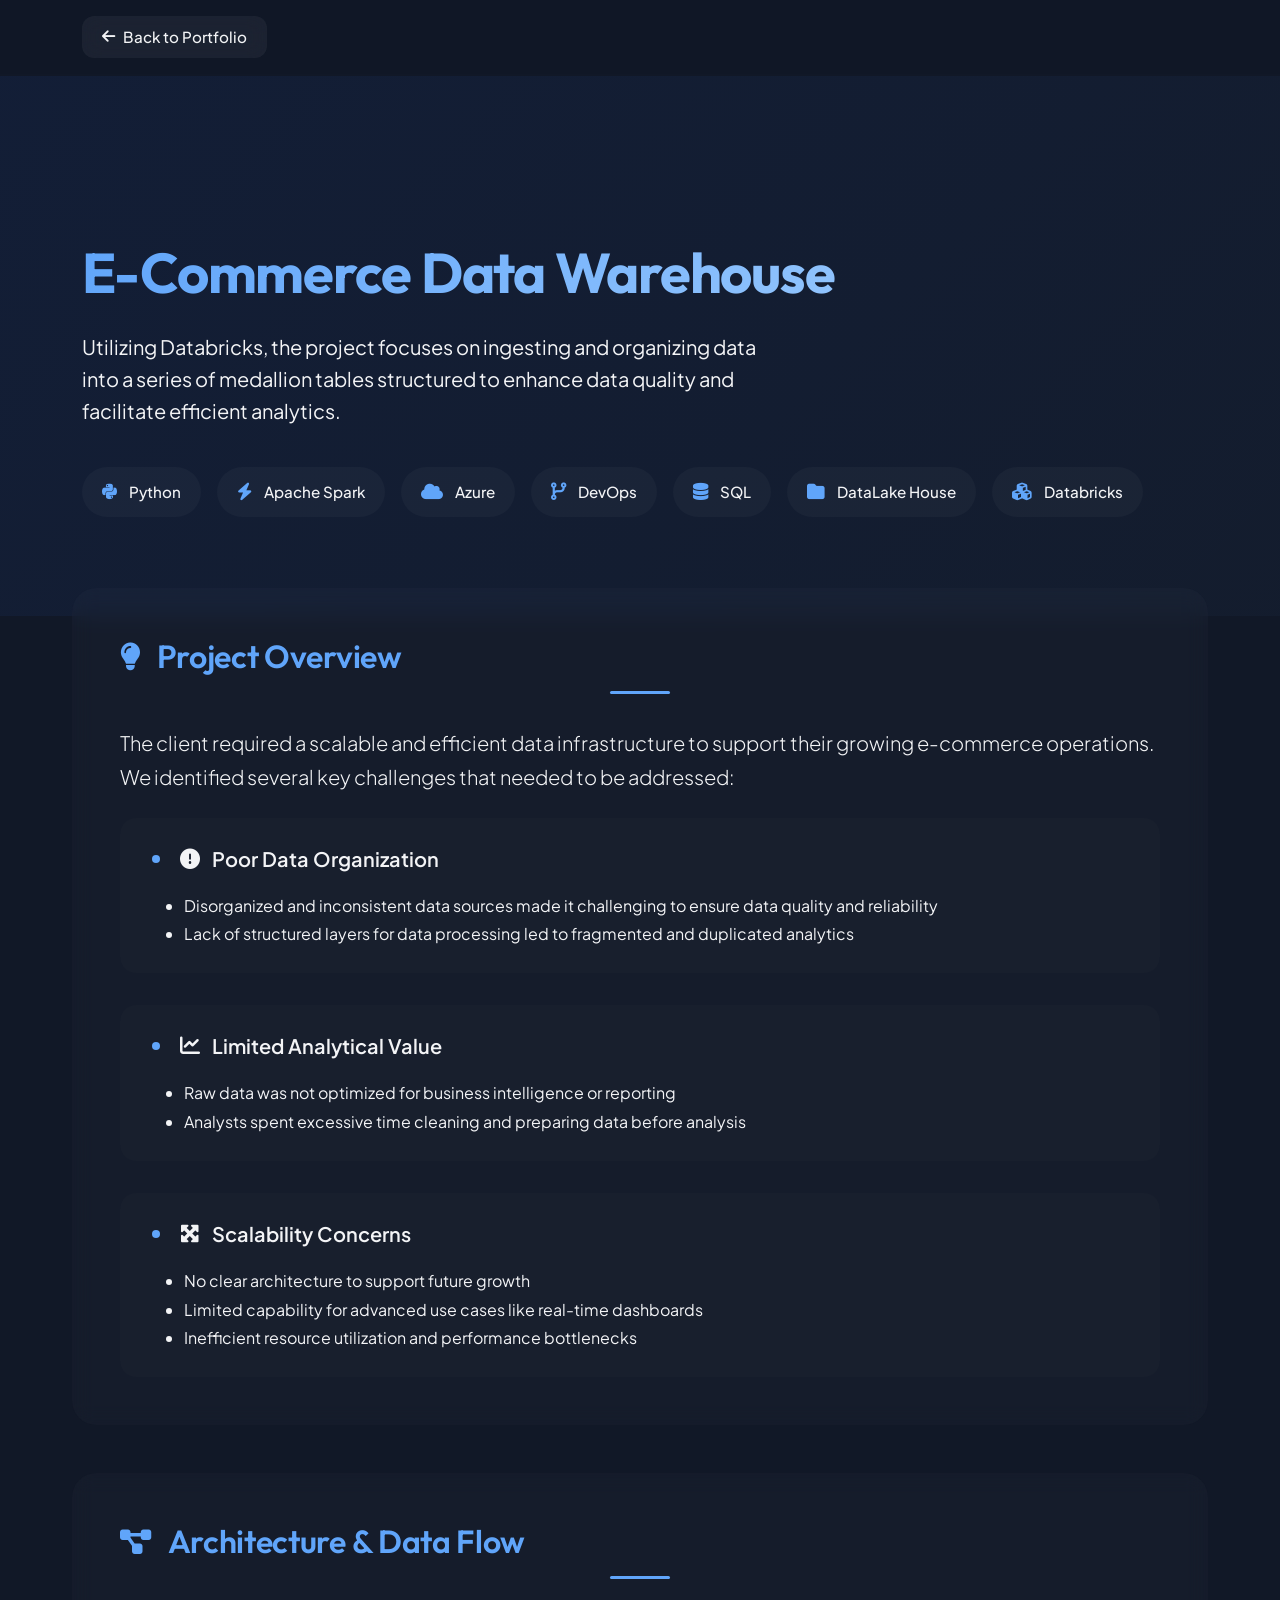
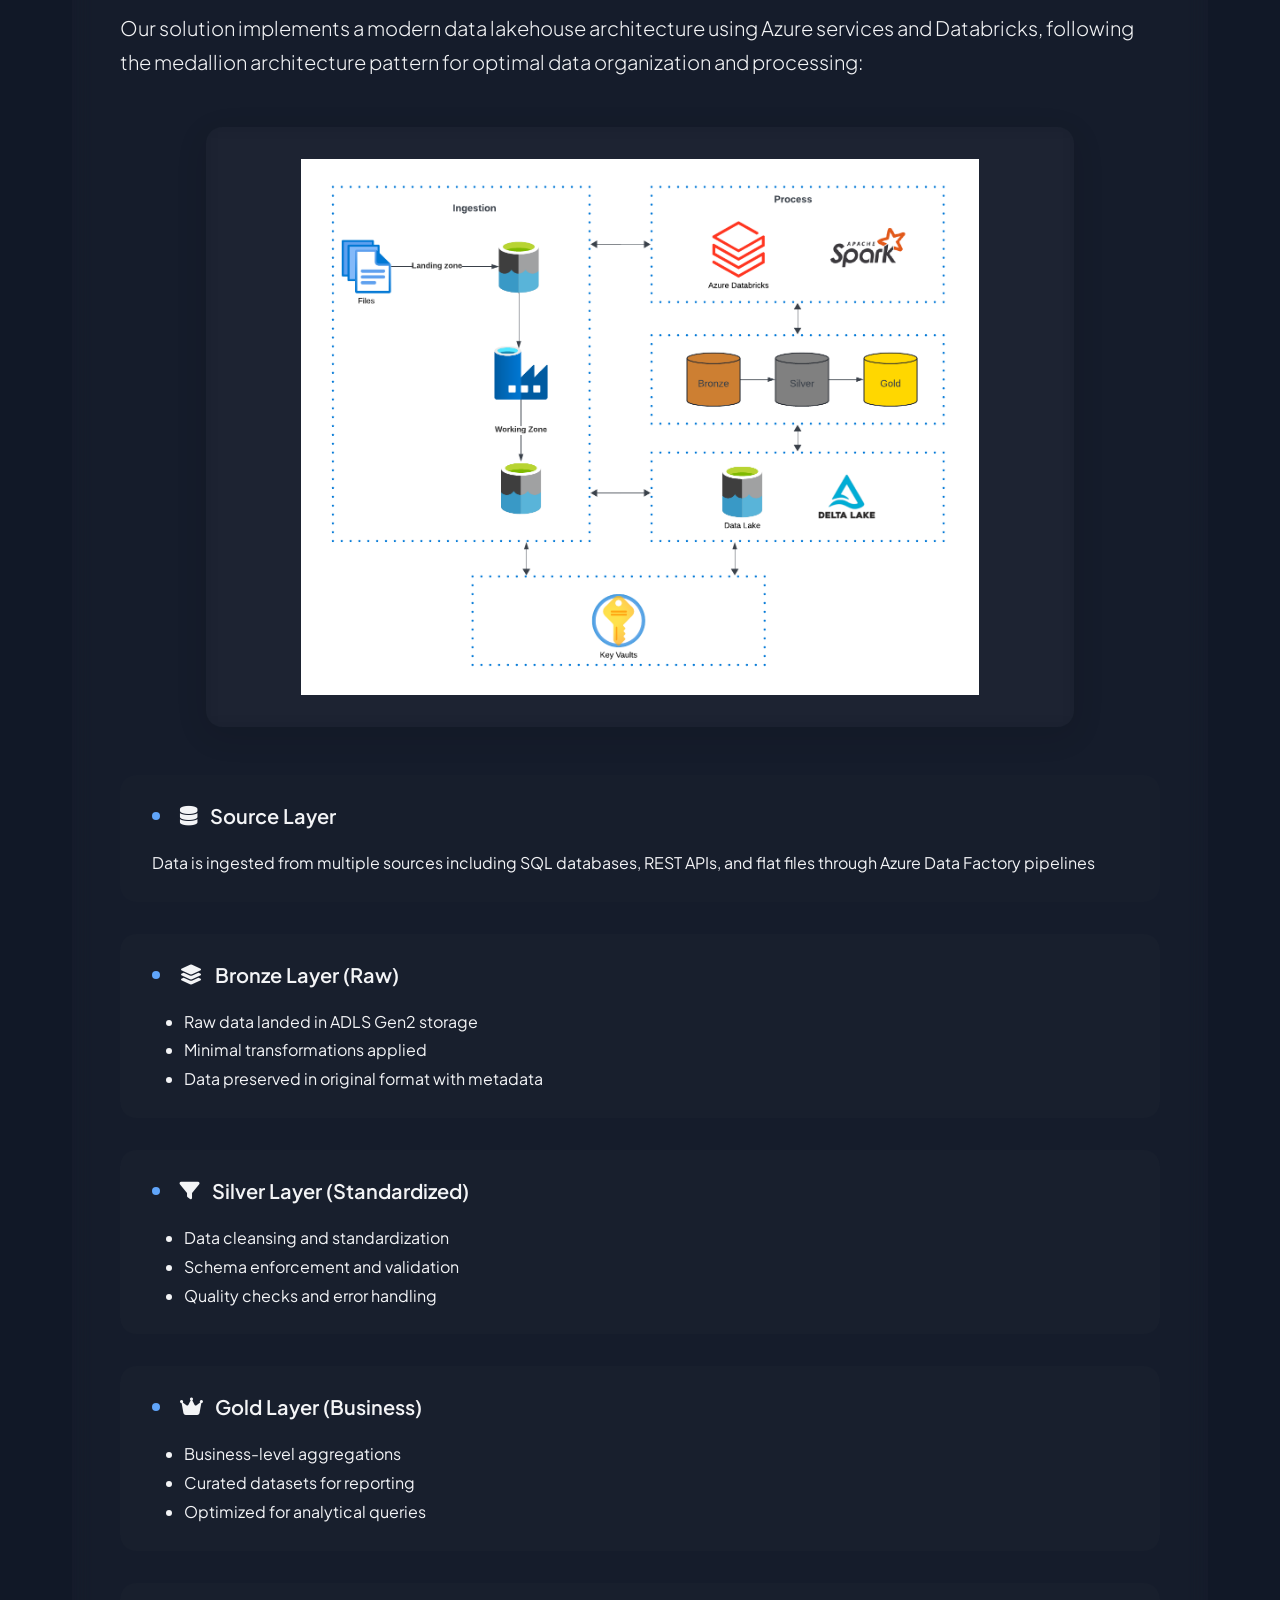
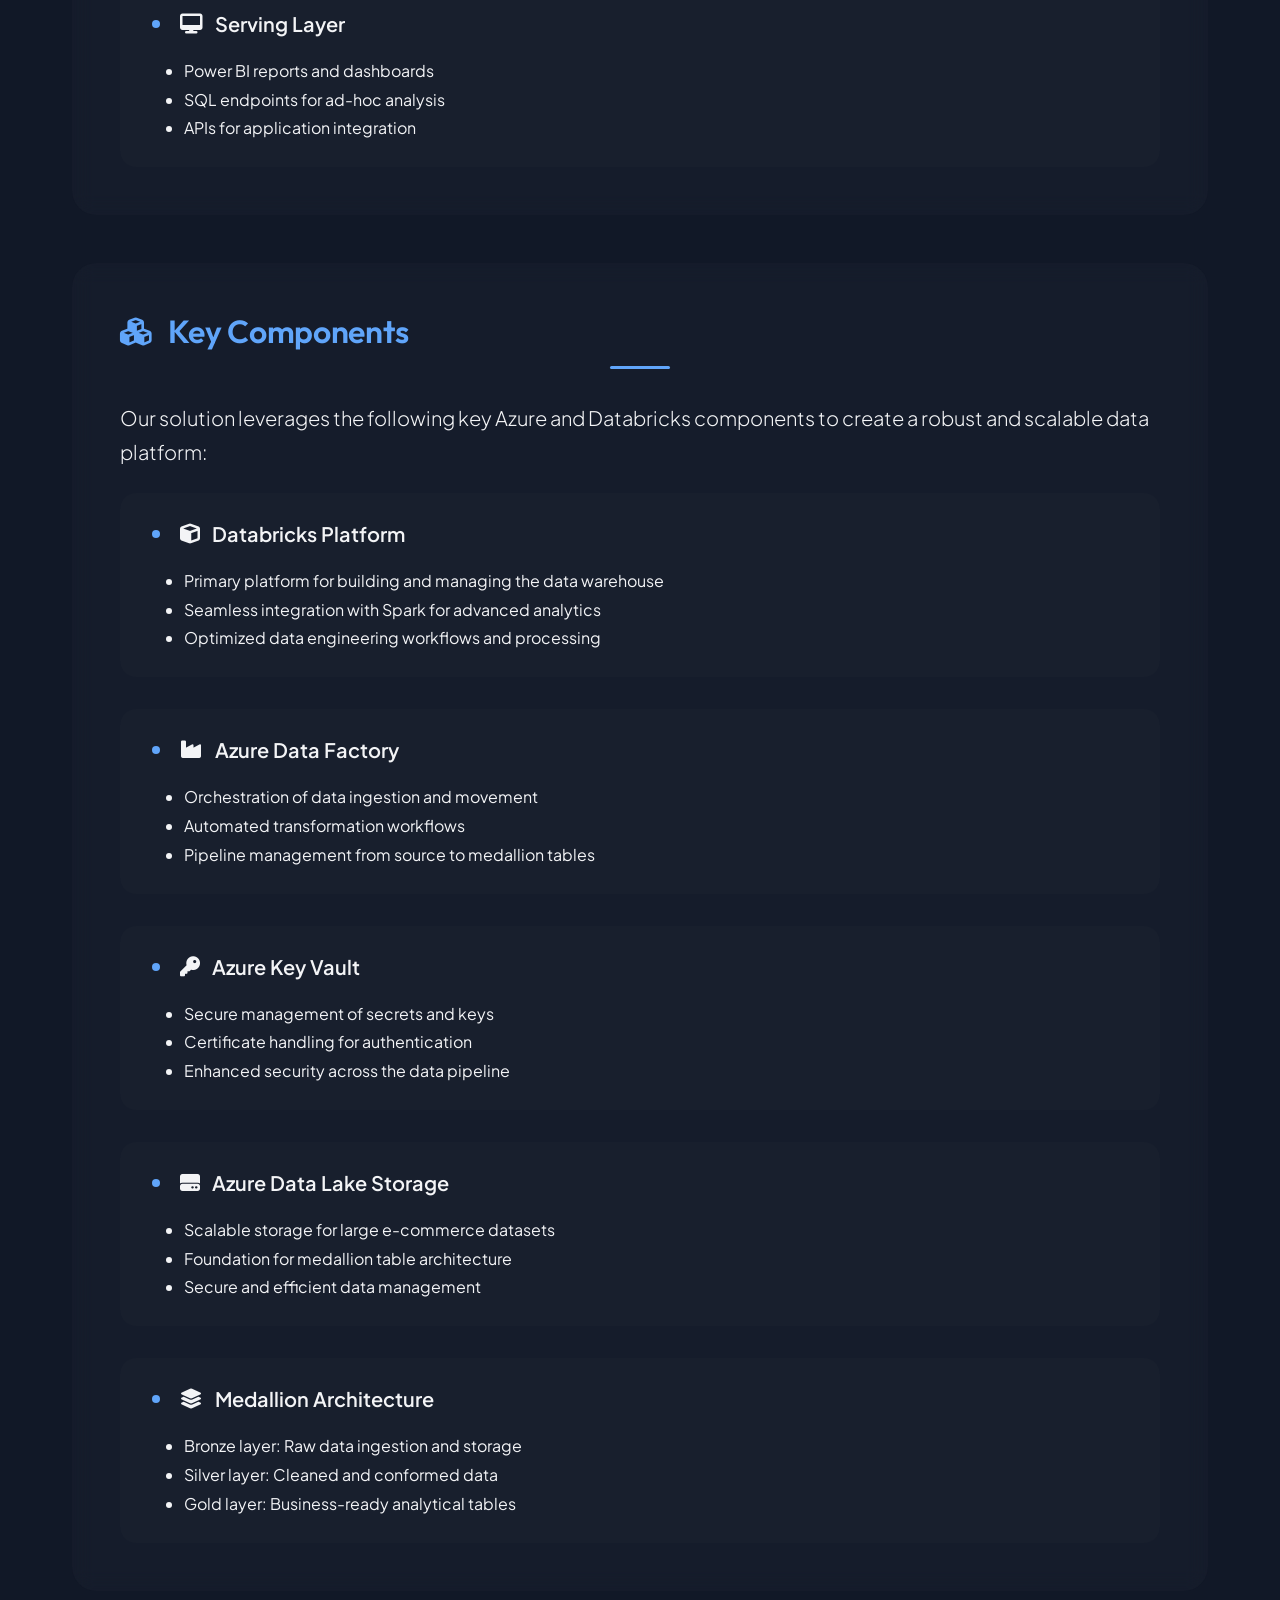
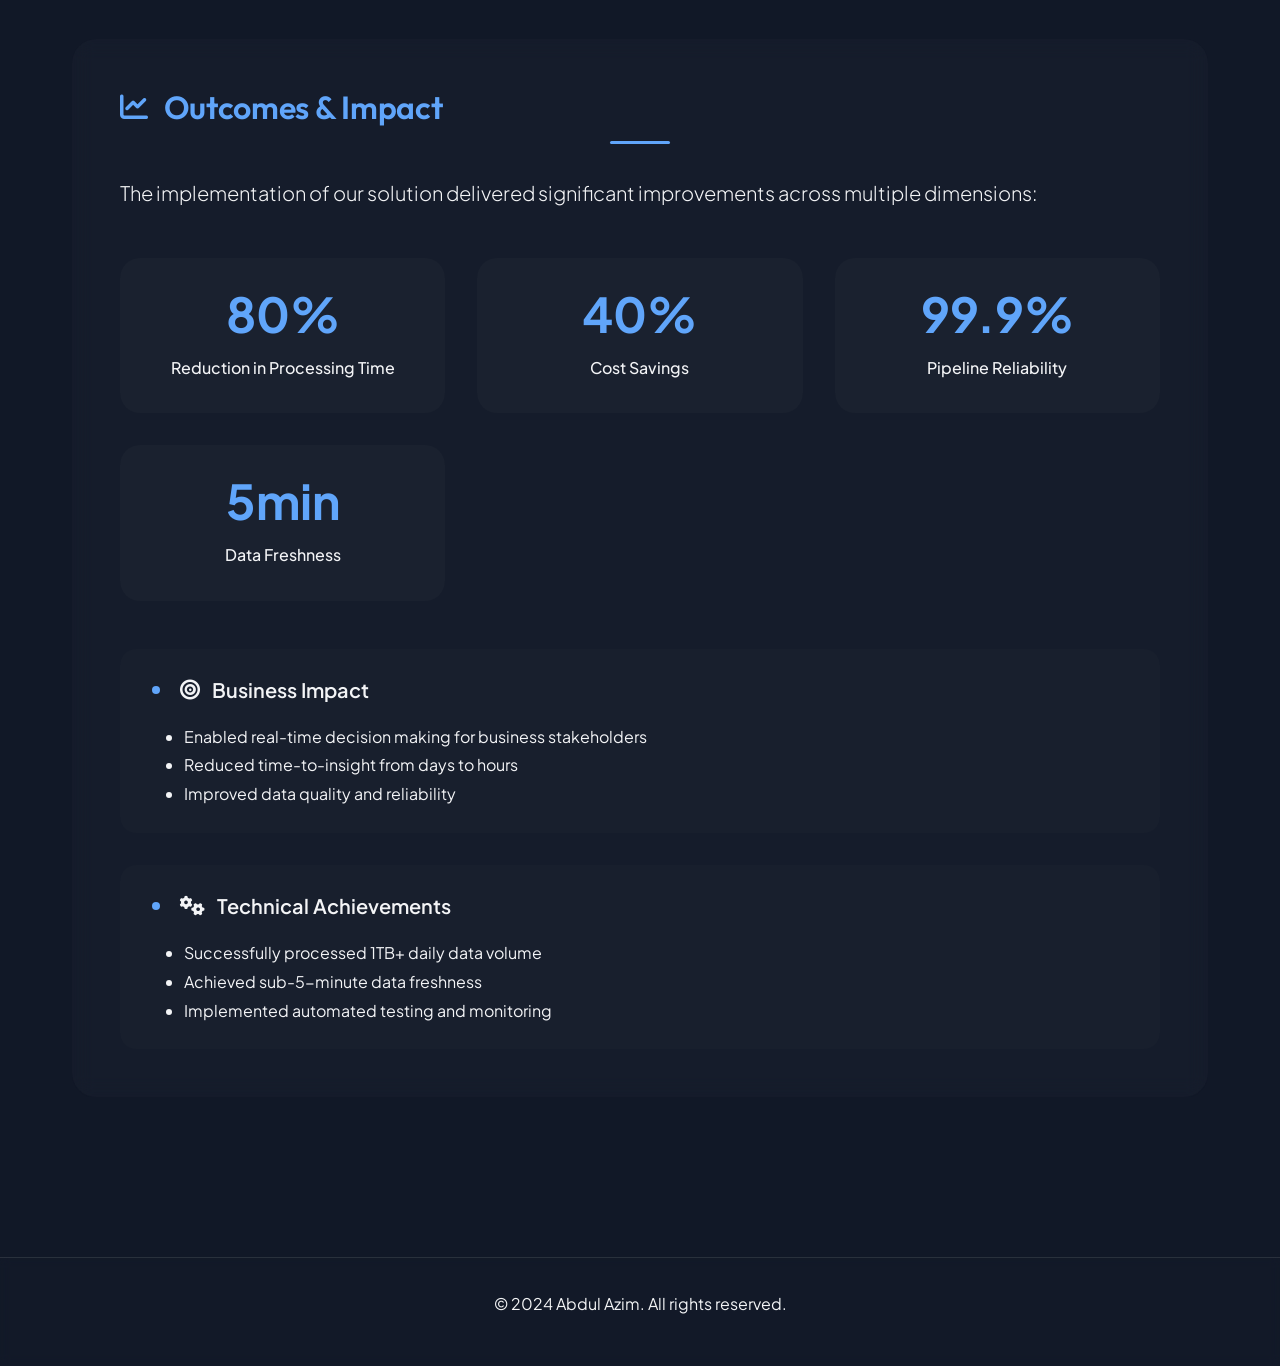
<file: case-study.html>
<!DOCTYPE html>
<html lang="en">
<head>
    <meta charset="UTF-8">
    <meta name="viewport" content="width=device-width, initial-scale=1.0">
    <meta name="description" content="Abdul Azim - Data Engineering Case Study">
    <title>Case Study | Abdul Azim</title>
    
    <!-- Animated Favicon -->
    <link rel="icon" type="image/svg+xml" href='data:image/svg+xml,<svg xmlns="http://www.w3.org/2000/svg" viewBox="0 0 100 100"><style>@keyframes pulse { 0%, 100% { transform: scale(1); } 50% { transform: scale(1.05); } } @keyframes glow { 0%, 100% { filter: drop-shadow(0 0 2px %2360a5fa); } 50% { filter: drop-shadow(0 0 8px %2360a5fa); } } .text { font-family: ui-sans-serif, system-ui, sans-serif; font-weight: bold; font-size: 60px; fill: %2360a5fa; animation: pulse 2s ease-in-out infinite, glow 3s ease-in-out infinite; transform-origin: center; letter-spacing: 2px; } .bg { fill: %23111827; rx: 20; }</style><rect class="bg" width="100" height="100"/><text class="text" x="50" y="65" text-anchor="middle" dx="-1 1">AZ</text></svg>'>
    
    <!-- Bootstrap CSS -->
    <link href="https://cdn.jsdelivr.net/npm/bootstrap@5.3.2/dist/css/bootstrap.min.css" rel="stylesheet">
    <!-- Font Awesome -->
    <link rel="stylesheet" href="https://cdnjs.cloudflare.com/ajax/libs/font-awesome/6.4.0/css/all.min.css">
    <!-- Google Fonts -->
    <link href="https://fonts.googleapis.com/css2?family=Outfit:wght@300;400;500;600;700&family=Plus+Jakarta+Sans:wght@400;500;600;700&display=swap" rel="stylesheet">
    <!-- Custom CSS -->
    <link rel="stylesheet" href="styles/main.css">

    <style>
        /* Case Study Specific Styles */
        .case-study-header {
            min-height: 60vh;
            display: flex;
            align-items: center;
            position: relative;
            overflow: hidden;
            padding: 8rem 0 4rem;  /* Increased top padding to accommodate fixed nav */
            background: linear-gradient(135deg, rgba(37, 99, 235, 0.08), rgba(96, 165, 250, 0.03));
            border-bottom: 1px solid rgba(var(--primary-color-rgb), 0.1);
        }

        .case-study-nav {
            position: fixed;
            top: 0;
            left: 0;
            right: 0;
            z-index: 1000;
            padding: 1rem 2rem;
            background: rgba(17, 24, 39, 0.8);
            backdrop-filter: blur(10px);
            border-bottom: 1px solid rgba(var(--primary-color-rgb), 0.1);
        }

        .back-button {
            background: rgba(255, 255, 255, 0.05);
            backdrop-filter: blur(10px);
            border: 1px solid rgba(var(--primary-color-rgb), 0.1);
            color: var(--text-color);
            padding: 0.5rem 1.25rem;
            border-radius: 12px;
            text-decoration: none;
            display: inline-flex;
            align-items: center;
            gap: 0.5rem;
            transition: all 0.3s ease;
            font-weight: 500;
            font-size: 0.95rem;
        }

        .back-button:hover {
            transform: translateX(-5px);
            background: rgba(var(--primary-color-rgb), 0.1);
            color: var(--primary-color);
        }

        .case-study-title {
            font-size: 3.5rem;
            margin-bottom: 1.5rem;
            background: linear-gradient(135deg, var(--primary-color), #93c5fd);
            -webkit-background-clip: text;
            -webkit-text-fill-color: transparent;
            line-height: 1.2;
            max-width: 800px;
        }

        .case-study-subtitle {
            font-size: 1.25rem;
            color: var(--text-muted);
            margin-bottom: 2.5rem;
            max-width: 700px;
            line-height: 1.6;
        }

        .tech-stack {
            display: flex;
            gap: 1rem;
            flex-wrap: wrap;
            margin-top: 2rem;
        }

        .tech-badge {
            background: rgba(255, 255, 255, 0.03);
            backdrop-filter: blur(10px);
            border: 1px solid rgba(var(--primary-color-rgb), 0.1);
            padding: 0.75rem 1.25rem;
            border-radius: 25px;
            font-size: 0.95rem;
            color: var(--text-color);
            display: flex;
            align-items: center;
            gap: 0.75rem;
            transition: all 0.3s ease;
            font-weight: 500;
        }

        .tech-badge:hover {
            transform: translateY(-2px);
            background: rgba(var(--primary-color-rgb), 0.1);
            color: var(--primary-color);
        }

        .tech-badge i {
            color: var(--primary-color);
            font-size: 1.1rem;
        }

        .section-card {
            background: rgba(255, 255, 255, 0.02);
            backdrop-filter: blur(10px);
            border: 1px solid rgba(var(--primary-color-rgb), 0.1);
            border-radius: 24px;
            padding: 3rem;
            margin-bottom: 3rem;
            transition: all 0.3s ease;
        }

        .section-card:hover {
            transform: translateY(-5px);
            box-shadow: 0 20px 40px rgba(0, 0, 0, 0.1);
            border-color: rgba(var(--primary-color-rgb), 0.2);
        }

        .section-title {
            font-size: 2rem;
            margin-bottom: 2rem;
            color: var(--primary-color);
            display: flex;
            align-items: center;
            gap: 1rem;
            padding-bottom: 1rem;
            border-bottom: 1px solid rgba(var(--primary-color-rgb), 0.1);
        }

        .section-title i {
            font-size: 1.75rem;
        }

        .architecture-container {
            width: 100%;
            max-width: 900px;
            margin: 3rem auto;
            padding: 0 1rem;
        }

        .architecture-diagram {
            width: 100%;
            height: auto;
            max-height: 600px;
            object-fit: contain;
            border-radius: 16px;
            transition: all 0.3s ease;
            border: 1px solid rgba(var(--primary-color-rgb), 0.1);
            background: rgba(255, 255, 255, 0.02);
            padding: 2rem;
            display: block;
            box-shadow: 0 8px 32px rgba(0, 0, 0, 0.1);
            backdrop-filter: blur(10px);
        }

        .architecture-diagram:hover {
            transform: scale(1.02);
            box-shadow: 0 12px 40px rgba(0, 0, 0, 0.15);
            border-color: rgba(var(--primary-color-rgb), 0.2);
        }

        .metrics-grid {
            display: grid;
            grid-template-columns: repeat(auto-fit, minmax(280px, 1fr));
            gap: 2rem;
            margin: 3rem 0;
        }

        .metric-card {
            background: rgba(255, 255, 255, 0.02);
            border: 1px solid rgba(var(--primary-color-rgb), 0.1);
            border-radius: 20px;
            padding: 2rem;
            text-align: center;
            transition: all 0.3s ease;
        }

        .metric-card:hover {
            transform: translateY(-3px);
            background: rgba(var(--primary-color-rgb), 0.05);
            border-color: rgba(var(--primary-color-rgb), 0.2);
        }

        .metric-value {
            font-size: 3rem;
            font-weight: 700;
            color: var(--primary-color);
            margin-bottom: 1rem;
            line-height: 1;
        }

        .metric-label {
            color: var(--text-muted);
            font-size: 1rem;
            font-weight: 500;
        }

        .solution-list {
            list-style: none;
            padding: 0;
            margin: 0;
            display: grid;
            gap: 2rem;
        }

        .solution-item {
            padding-left: 2.5rem;
            position: relative;
            background: rgba(255, 255, 255, 0.01);
            padding: 1.5rem 2rem;
            border-radius: 16px;
            border: 1px solid rgba(var(--primary-color-rgb), 0.05);
            transition: all 0.3s ease;
        }

        .solution-item:hover {
            background: rgba(var(--primary-color-rgb), 0.03);
            transform: translateX(5px);
        }

        .solution-title {
            font-size: 1.25rem;
            font-weight: 600;
            margin-bottom: 1rem;
            color: var(--text-color);
            display: flex;
            align-items: center;
            gap: 0.75rem;
        }

        .solution-title::before {
            content: '';
            display: inline-block;
            width: 8px;
            height: 8px;
            background: var(--primary-color);
            border-radius: 50%;
            margin-right: 0.5rem;
        }

        .solution-description {
            color: var(--text-muted);
            font-size: 1rem;
            line-height: 1.8;
        }

        main.container {
            max-width: 1200px;
            padding: 4rem 2rem;
        }

        @media (max-width: 768px) {
            .case-study-header {
                min-height: auto;
                padding: 7rem 1.5rem 3rem;
            }

            .case-study-title {
                font-size: 2.25rem;
            }

            .case-study-subtitle {
                font-size: 1.1rem;
            }

            .case-study-nav {
                padding: 0.75rem 1rem;
            }

            .back-button {
                padding: 0.4rem 1rem;
                font-size: 0.9rem;
            }

            .section-card {
                padding: 1.5rem;
                margin-bottom: 2rem;
            }

            .section-title {
                font-size: 1.5rem;
                margin-bottom: 1.5rem;
            }

            .metrics-grid {
                grid-template-columns: 1fr;
                gap: 1.5rem;
            }

            .solution-item {
                padding: 1.25rem;
            }

            .tech-stack {
                gap: 0.75rem;
            }

            .tech-badge {
                padding: 0.5rem 1rem;
                font-size: 0.9rem;
            }

            .architecture-container {
                padding: 0;
                margin: 2rem auto;
            }

            .architecture-diagram {
                padding: 1rem;
                max-height: 400px;
            }

            main.container {
                padding: 2rem 1rem;
            }
        }

        /* Animation classes */
        .animate-text, .animate-text-delay-1, .animate-text-delay-2 {
            opacity: 0;
            transform: translateY(20px);
            transition: all 0.6s ease;
        }

        .animate-text.visible, .animate-text-delay-1.visible, .animate-text-delay-2.visible {
            opacity: 1;
            transform: translateY(0);
        }

        .animate-text-delay-1 {
            transition-delay: 0.2s;
        }

        .animate-text-delay-2 {
            transition-delay: 0.4s;
        }
    </style>
</head>
<body data-theme="dark">
    <!-- Navigation -->
    <nav class="case-study-nav">
        <div class="container">
            <a href="index.html" class="back-button">
                <i class="fas fa-arrow-left"></i>
                Back to Portfolio
            </a>
        </div>
    </nav>

    <!-- Header -->
    <header class="case-study-header">
        <div class="container">
            <h1 class="case-study-title animate-text">E-Commerce Data Warehouse</h1>
            <p class="case-study-subtitle animate-text-delay-1">
                Utilizing Databricks, the project focuses on ingesting and organizing data into a series of medallion tables structured to enhance data quality and facilitate efficient analytics.
            </p>
            <div class="tech-stack animate-text-delay-2">
                <span class="tech-badge"><i class="fab fa-python"></i>Python</span>
                <span class="tech-badge"><i class="fas fa-bolt"></i>Apache Spark</span>
                <span class="tech-badge"><i class="fas fa-cloud"></i>Azure</span>
                <span class="tech-badge"><i class="fas fa-code-branch"></i>DevOps</span>
                <span class="tech-badge"><i class="fas fa-database"></i>SQL</span>
                <span class="tech-badge"><i class="fas fa-folder"></i>DataLake House</span>
                <span class="tech-badge"><i class="fas fa-cubes"></i>Databricks</span>

            </div>
        </div>
    </header>

    <main class="container py-5">
        <!-- Overview Section -->
        <section class="section-card animate-text">
            <h2 class="section-title">
                <i class="fas fa-lightbulb"></i>
                Project Overview
            </h2>
            <p class="lead mb-4">The client required a scalable and efficient data infrastructure to support their growing e-commerce operations. We identified several key challenges that needed to be addressed:</p>
            <div class="solution-list">
                <div class="solution-item">
                    <div class="solution-title">
                        <i class="fas fa-exclamation-circle"></i>
                        Poor Data Organization
                    </div>
                    <div class="solution-description">
                        <ul class="mb-0">
                            <li>Disorganized and inconsistent data sources made it challenging to ensure data quality and reliability</li>
                            <li>Lack of structured layers for data processing led to fragmented and duplicated analytics</li>
                        </ul>
                    </div>
                </div>
                <div class="solution-item">
                    <div class="solution-title">
                        <i class="fas fa-chart-line"></i>
                        Limited Analytical Value
                    </div>
                    <div class="solution-description">
                        <ul class="mb-0">
                            <li>Raw data was not optimized for business intelligence or reporting</li>
                            <li>Analysts spent excessive time cleaning and preparing data before analysis</li>
                        </ul>
                    </div>
                </div>
                <div class="solution-item">
                    <div class="solution-title">
                        <i class="fas fa-expand-arrows-alt"></i>
                        Scalability Concerns
                    </div>
                    <div class="solution-description">
                        <ul class="mb-0">
                            <li>No clear architecture to support future growth</li>
                            <li>Limited capability for advanced use cases like real-time dashboards</li>
                            <li>Inefficient resource utilization and performance bottlenecks</li>
                        </ul>
                    </div>
                </div>
            </div>
        </section>

        <!-- Architecture Section -->
        <section class="section-card animate-text">
            <h2 class="section-title">
                <i class="fas fa-project-diagram"></i>
                Architecture & Data Flow
            </h2>
            <p class="lead mb-4">Our solution implements a modern data lakehouse architecture using Azure services and Databricks, following the medallion architecture pattern for optimal data organization and processing:</p>
            <div class="architecture-container">
                <img src="assets/E-Commerce Architecture diagram.png" alt="Architecture Diagram" class="architecture-diagram">
            </div>
            <div class="solution-list">
                <div class="solution-item">
                    <div class="solution-title">
                        <i class="fas fa-database"></i>
                        Source Layer
                    </div>
                    <div class="solution-description">
                        Data is ingested from multiple sources including SQL databases, REST APIs, and flat files through Azure Data Factory pipelines
                    </div>
                </div>
                <div class="solution-item">
                    <div class="solution-title">
                        <i class="fas fa-layer-group"></i>
                        Bronze Layer (Raw)
                    </div>
                    <div class="solution-description">
                        <ul class="mb-0">
                            <li>Raw data landed in ADLS Gen2 storage</li>
                            <li>Minimal transformations applied</li>
                            <li>Data preserved in original format with metadata</li>
                        </ul>
                    </div>
                </div>
                <div class="solution-item">
                    <div class="solution-title">
                        <i class="fas fa-filter"></i>
                        Silver Layer (Standardized)
                    </div>
                    <div class="solution-description">
                        <ul class="mb-0">
                            <li>Data cleansing and standardization</li>
                            <li>Schema enforcement and validation</li>
                            <li>Quality checks and error handling</li>
                        </ul>
                    </div>
                </div>
                <div class="solution-item">
                    <div class="solution-title">
                        <i class="fas fa-crown"></i>
                        Gold Layer (Business)
                    </div>
                    <div class="solution-description">
                        <ul class="mb-0">
                            <li>Business-level aggregations</li>
                            <li>Curated datasets for reporting</li>
                            <li>Optimized for analytical queries</li>
                        </ul>
                    </div>
                </div>
                <div class="solution-item">
                    <div class="solution-title">
                        <i class="fas fa-desktop"></i>
                        Serving Layer
                    </div>
                    <div class="solution-description">
                        <ul class="mb-0">
                            <li>Power BI reports and dashboards</li>
                            <li>SQL endpoints for ad-hoc analysis</li>
                            <li>APIs for application integration</li>
                        </ul>
                    </div>
                </div>
            </div>
        </section>

        <!-- Key Components Section -->
        <section class="section-card animate-text">
            <h2 class="section-title">
                <i class="fas fa-cubes"></i>
                Key Components
            </h2>
            <p class="lead mb-4">Our solution leverages the following key Azure and Databricks components to create a robust and scalable data platform:</p>
            <div class="solution-list">
                <div class="solution-item">
                    <div class="solution-title">
                        <i class="fas fa-cube"></i>
                        Databricks Platform
                    </div>
                    <div class="solution-description">
                        <ul class="mb-0">
                            <li>Primary platform for building and managing the data warehouse</li>
                            <li>Seamless integration with Spark for advanced analytics</li>
                            <li>Optimized data engineering workflows and processing</li>
                        </ul>
                    </div>
                </div>
                <div class="solution-item">
                    <div class="solution-title">
                        <i class="fas fa-industry"></i>
                        Azure Data Factory
                    </div>
                    <div class="solution-description">
                        <ul class="mb-0">
                            <li>Orchestration of data ingestion and movement</li>
                            <li>Automated transformation workflows</li>
                            <li>Pipeline management from source to medallion tables</li>
                        </ul>
                    </div>
                </div>
                <div class="solution-item">
                    <div class="solution-title">
                        <i class="fas fa-key"></i>
                        Azure Key Vault
                    </div>
                    <div class="solution-description">
                        <ul class="mb-0">
                            <li>Secure management of secrets and keys</li>
                            <li>Certificate handling for authentication</li>
                            <li>Enhanced security across the data pipeline</li>
                        </ul>
                    </div>
                </div>
                <div class="solution-item">
                    <div class="solution-title">
                        <i class="fas fa-hdd"></i>
                        Azure Data Lake Storage
                    </div>
                    <div class="solution-description">
                        <ul class="mb-0">
                            <li>Scalable storage for large e-commerce datasets</li>
                            <li>Foundation for medallion table architecture</li>
                            <li>Secure and efficient data management</li>
                        </ul>
                    </div>
                </div>
                <div class="solution-item">
                    <div class="solution-title">
                        <i class="fas fa-layer-group"></i>
                        Medallion Architecture
                    </div>
                    <div class="solution-description">
                        <ul class="mb-0">
                            <li>Bronze layer: Raw data ingestion and storage</li>
                            <li>Silver layer: Cleaned and conformed data</li>
                            <li>Gold layer: Business-ready analytical tables</li>
                        </ul>
                    </div>
                </div>
            </div>
        </section>

        <!-- Outcomes Section -->
        <section class="section-card animate-text">
            <h2 class="section-title">
                <i class="fas fa-chart-line"></i>
                Outcomes & Impact
            </h2>
            <p class="lead mb-4">The implementation of our solution delivered significant improvements across multiple dimensions:</p>
            <div class="metrics-grid">
                <div class="metric-card">
                    <div class="metric-value">80%</div>
                    <div class="metric-label">Reduction in Processing Time</div>
                </div>
                <div class="metric-card">
                    <div class="metric-value">40%</div>
                    <div class="metric-label">Cost Savings</div>
                </div>
                <div class="metric-card">
                    <div class="metric-value">99.9%</div>
                    <div class="metric-label">Pipeline Reliability</div>
                </div>
                <div class="metric-card">
                    <div class="metric-value">5min</div>
                    <div class="metric-label">Data Freshness</div>
                </div>
            </div>
            <div class="solution-list mt-4">
                <div class="solution-item">
                    <div class="solution-title">
                        <i class="fas fa-bullseye"></i>
                        Business Impact
                    </div>
                    <div class="solution-description">
                        <ul class="mb-0">
                            <li>Enabled real-time decision making for business stakeholders</li>
                            <li>Reduced time-to-insight from days to hours</li>
                            <li>Improved data quality and reliability</li>
                        </ul>
                    </div>
                </div>
                <div class="solution-item">
                    <div class="solution-title">
                        <i class="fas fa-cogs"></i>
                        Technical Achievements
                    </div>
                    <div class="solution-description">
                        <ul class="mb-0">
                            <li>Successfully processed 1TB+ daily data volume</li>
                            <li>Achieved sub-5-minute data freshness</li>
                            <li>Implemented automated testing and monitoring</li>
                        </ul>
                    </div>
                </div>
            </div>
        </section>
    </main>

    <!-- Footer -->
    <footer class="footer">
        <div class="container">
            <div class="footer-content text-center">
                <p>&copy; 2024 Abdul Azim. All rights reserved.</p>
            </div>
        </div>
    </footer>

    <!-- Bootstrap JS -->
    <script src="https://cdn.jsdelivr.net/npm/bootstrap@5.3.2/dist/js/bootstrap.bundle.min.js"></script>
    
    <script>
    document.addEventListener('DOMContentLoaded', function() {
        // Intersection Observer for animations
        const sectionObserver = new IntersectionObserver((entries) => {
            entries.forEach(entry => {
                if (entry.isIntersecting) {
                    entry.target.classList.add('visible');
                    
                    const animatedElements = entry.target.querySelectorAll(
                        '.animate-text, .animate-text-delay-1, .animate-text-delay-2'
                    );
                    
                    animatedElements.forEach((el, index) => {
                        setTimeout(() => {
                            el.style.opacity = '1';
                            el.style.transform = 'translateY(0)';
                        }, index * 200);
                    });
                }
            });
        }, { 
            threshold: 0.1
        });

        // Observe all sections
        document.querySelectorAll('section').forEach(section => {
            sectionObserver.observe(section);
        });
    });
    </script>
</body>
</html>
</file>
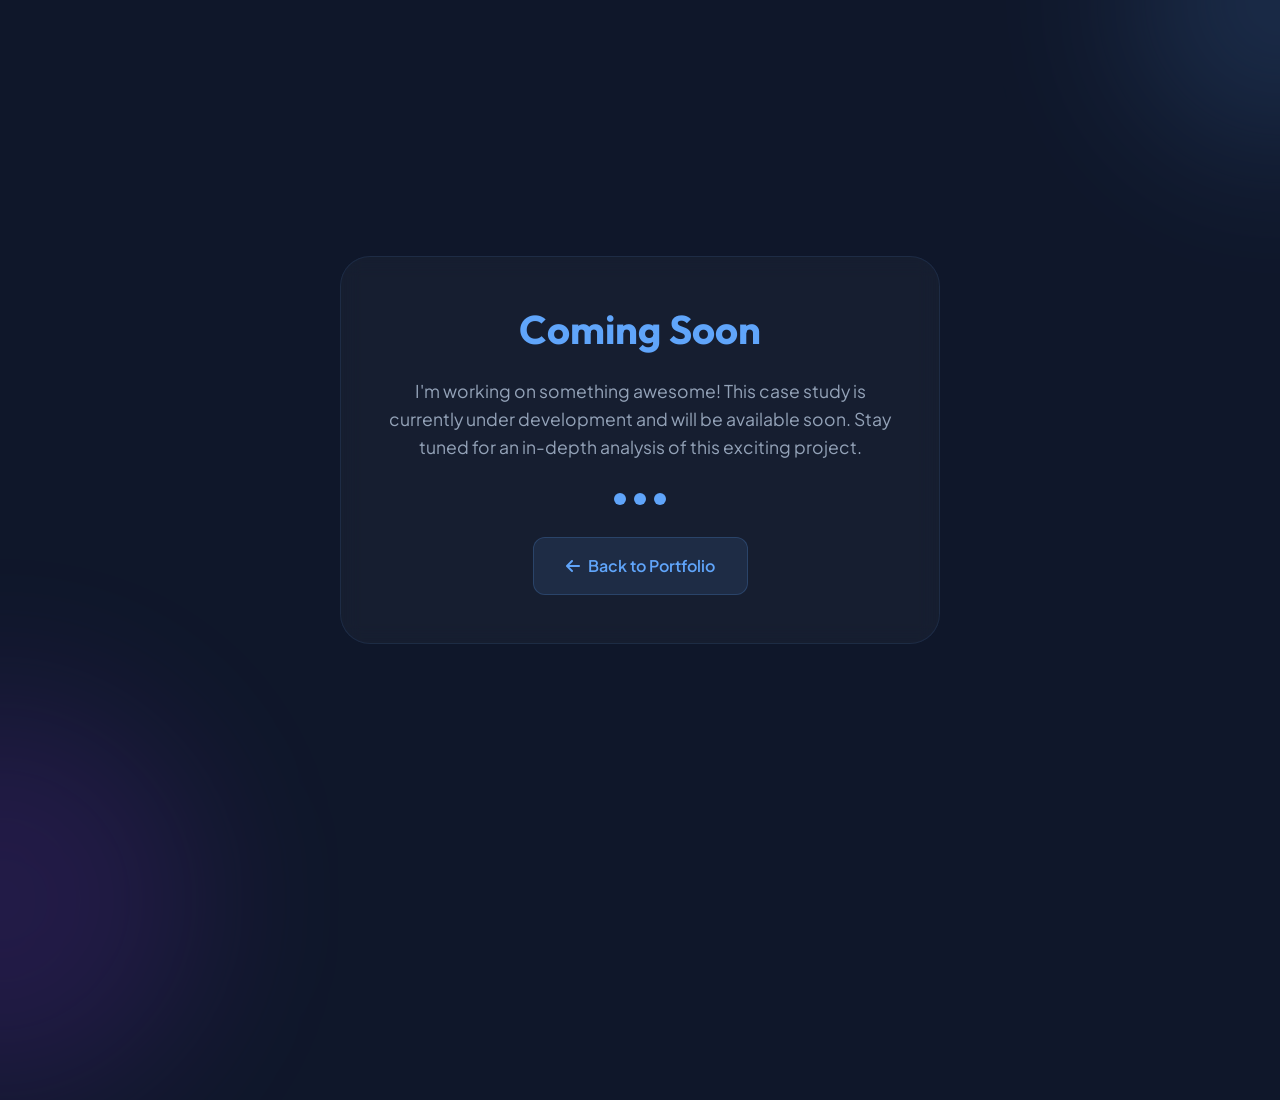
<file: coming-soon.html>
<!DOCTYPE html>
<html lang="en">
<head>
    <meta charset="UTF-8">
    <meta name="viewport" content="width=device-width, initial-scale=1.0">
    <title>Coming Soon | Abdul Azim</title>
    
    <!-- Bootstrap CSS -->
    <link href="https://cdn.jsdelivr.net/npm/bootstrap@5.3.2/dist/css/bootstrap.min.css" rel="stylesheet">
    <!-- Font Awesome -->
    <link rel="stylesheet" href="https://cdnjs.cloudflare.com/ajax/libs/font-awesome/6.4.0/css/all.min.css">
    <!-- Google Fonts -->
    <link href="https://fonts.googleapis.com/css2?family=Outfit:wght@300;400;500;600;700&family=Plus+Jakarta+Sans:wght@400;500;600;700&display=swap" rel="stylesheet">
    
    <style>
        :root {
            --primary-color: #60a5fa;
            --primary-color-rgb: 96, 165, 250;
            --text-color: #e2e8f0;
            --text-muted: #94a3b8;
            --bg-color: #0f172a;
        }

        body {
            margin: 0;
            font-family: 'Plus Jakarta Sans', sans-serif;
            background-color: var(--bg-color);
            color: var(--text-color);
            min-height: 100vh;
            display: flex;
            align-items: center;
            justify-content: center;
            overflow: hidden;
        }

        .coming-soon {
            position: relative;
            z-index: 1;
            text-align: center;
            padding: 2rem;
        }

        .coming-soon-glass {
            background: rgba(255, 255, 255, 0.03);
            backdrop-filter: blur(10px);
            border-radius: 30px;
            border: 1px solid rgba(var(--primary-color-rgb), 0.1);
            padding: 3rem;
            max-width: 600px;
            margin: 0 auto;
        }

        .coming-soon-title {
            font-size: 2.5rem;
            font-weight: 700;
            margin-bottom: 1.5rem;
            color: var(--primary-color);
            font-family: 'Outfit', sans-serif;
        }

        .coming-soon-text {
            font-size: 1.1rem;
            color: var(--text-muted);
            margin-bottom: 2rem;
            line-height: 1.6;
        }

        .back-btn {
            display: inline-flex;
            align-items: center;
            gap: 0.5rem;
            padding: 1rem 2rem;
            background: rgba(var(--primary-color-rgb), 0.1);
            border: 1px solid rgba(var(--primary-color-rgb), 0.2);
            border-radius: 12px;
            color: var(--primary-color);
            text-decoration: none;
            font-weight: 600;
            transition: all 0.3s ease;
        }

        .back-btn:hover {
            background: rgba(var(--primary-color-rgb), 0.2);
            transform: translateY(-2px);
            color: var(--primary-color);
        }

        .shape {
            position: absolute;
            border-radius: 50%;
            filter: blur(80px);
            z-index: -1;
            opacity: 0.5;
        }

        .shape-1 {
            width: 300px;
            height: 300px;
            background: rgba(var(--primary-color-rgb), 0.3);
            top: -150px;
            right: -150px;
        }

        .shape-2 {
            width: 400px;
            height: 400px;
            background: rgba(147, 51, 234, 0.3);
            bottom: -200px;
            left: -200px;
        }

        .loading-animation {
            margin: 2rem 0;
            display: flex;
            justify-content: center;
            gap: 0.5rem;
        }

        .dot {
            width: 12px;
            height: 12px;
            background: var(--primary-color);
            border-radius: 50%;
            animation: bounce 1.5s infinite;
        }

        .dot:nth-child(2) { animation-delay: 0.2s; }
        .dot:nth-child(3) { animation-delay: 0.4s; }

        @keyframes bounce {
            0%, 100% { transform: translateY(0); }
            50% { transform: translateY(-10px); }
        }

        @media (max-width: 768px) {
            .coming-soon-glass {
                padding: 2rem;
                margin: 1rem;
            }

            .coming-soon-title {
                font-size: 2rem;
            }
        }
    </style>
</head>
<body>
    <div class="shape shape-1"></div>
    <div class="shape shape-2"></div>
    
    <div class="coming-soon">
        <div class="coming-soon-glass">
            <h1 class="coming-soon-title">Coming Soon</h1>
            <p class="coming-soon-text">
                I'm working on something awesome! This case study is currently under development and will be available soon.
                Stay tuned for an in-depth analysis of this exciting project.
            </p>
            <div class="loading-animation">
                <div class="dot"></div>
                <div class="dot"></div>
                <div class="dot"></div>
            </div>
            <a href="index.html#projects" class="back-btn">
                <i class="fas fa-arrow-left"></i>
                Back to Portfolio
            </a>
        </div>
    </div>
</body>
</html>
</file>
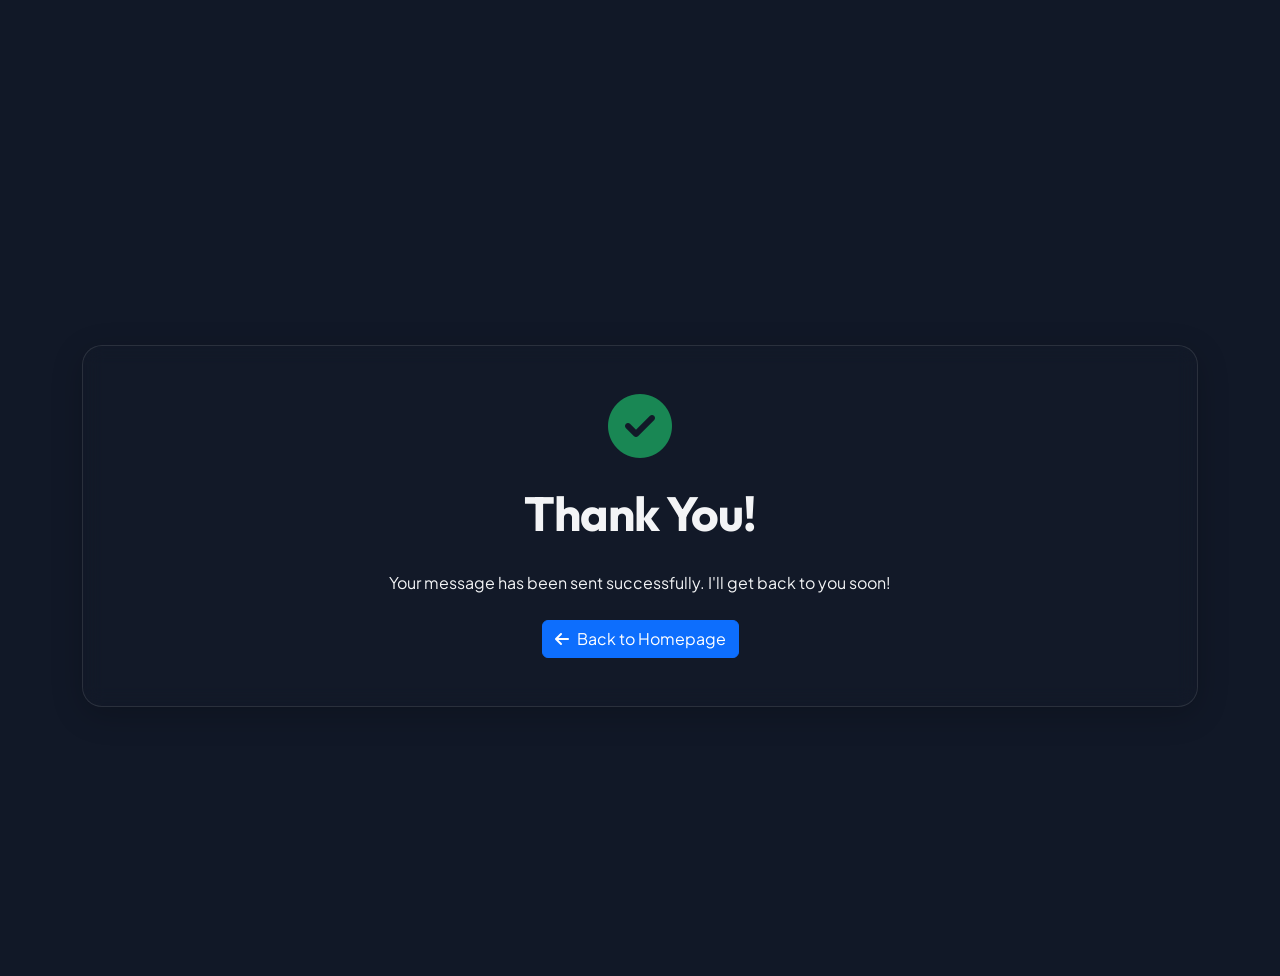
<file: thank-you.html>
<!DOCTYPE html>
<html lang="en">
<head>
    <meta charset="UTF-8">
    <meta name="viewport" content="width=device-width, initial-scale=1.0">
    <title>Thank You | Abdul Azim</title>
    
    <!-- Favicon -->
    <link rel="icon" href="data:image/svg+xml,<svg xmlns='http://www.w3.org/2000/svg' viewBox='0 0 100 100'><text y='.9em' font-size='90'>AZ</text></svg>">
    
    <!-- Bootstrap CSS -->
    <link href="https://cdn.jsdelivr.net/npm/bootstrap@5.3.2/dist/css/bootstrap.min.css" rel="stylesheet">
    <!-- Font Awesome -->
    <link rel="stylesheet" href="https://cdnjs.cloudflare.com/ajax/libs/font-awesome/6.4.0/css/all.min.css">
    <!-- Google Fonts -->
    <link href="https://fonts.googleapis.com/css2?family=Outfit:wght@300;400;500;600;700&family=Plus+Jakarta+Sans:wght@400;500;600;700&display=swap" rel="stylesheet">
    <!-- Custom CSS -->
    <link rel="stylesheet" href="styles/main.css">
</head>
<body data-theme="dark">
    <div class="container min-vh-100 d-flex align-items-center justify-content-center">
        <div class="section-glass text-center p-5">
            <i class="fas fa-check-circle text-success mb-4" style="font-size: 4rem;"></i>
            <h1 class="mb-4">Thank You!</h1>
            <p class="mb-4">Your message has been sent successfully. I'll get back to you soon!</p>
            <a href="index.html" class="btn btn-primary">
                <i class="fas fa-arrow-left me-2"></i>Back to Homepage
            </a>
        </div>
    </div>

    <!-- Bootstrap JS -->
    <script src="https://cdn.jsdelivr.net/npm/bootstrap@5.3.2/dist/js/bootstrap.bundle.min.js"></script>
</body>
</html>
</file>
<file: styles/main.css>
:root {
    /* Light theme colors */
    --primary-color: #2563eb;
    --secondary-color: #3b82f6;
    --background-color: #ffffff;
    --text-color: #1f2937;
    --card-bg: #f3f4f6;
    --border-color: #e5e7eb;
    --hover-color: #dbeafe;
    --glass-bg: rgba(255, 255, 255, 0.1);
    --glass-border: rgba(255, 255, 255, 0.2);
    --glass-shadow: rgba(0, 0, 0, 0.1);
    
    /* Consistent spacing variables */
    --section-spacing: 6rem;
    --content-spacing: 2.5rem;
    --element-spacing: 1.5rem;
    --container-padding: 2rem;
    --section-max-width: 1200px;

    /* Typography */
    --heading-font: 'Outfit', sans-serif;
    --body-font: 'Plus Jakarta Sans', sans-serif;
    
    /* Font Sizes */
    --text-xs: 0.75rem;
    --text-sm: 0.875rem;
    --text-base: 1rem;
    --text-lg: 1.125rem;
    --text-xl: 1.25rem;
    --text-2xl: 1.5rem;
    --text-3xl: 1.875rem;
    --text-4xl: 2.25rem;
    --text-5xl: 3rem;

    /* Responsive spacing variables */
    --section-spacing-mobile: 3rem;
    --content-spacing-mobile: 1.5rem;
    --element-spacing-mobile: 1rem;
    --container-padding-mobile: 1rem;
    
    /* Responsive font sizes */
    --text-xs-mobile: 0.7rem;
    --text-sm-mobile: 0.8rem;
    --text-base-mobile: 0.9rem;
    --text-lg-mobile: 1rem;
    --text-xl-mobile: 1.125rem;
    --text-2xl-mobile: 1.25rem;
    --text-3xl-mobile: 1.5rem;
    --text-4xl-mobile: 1.875rem;
    --text-5xl-mobile: 2.25rem;
}

[data-theme="dark"] {
    --primary-color: #60a5fa;
    --secondary-color: #3b82f6;
    --background-color: #111827;
    --text-color: #f3f4f6;
    --card-bg: #1f2937;
    --border-color: #374151;
    --hover-color: #374151;
    --glass-bg: rgba(31, 41, 55, 0.1);
    --glass-border: rgba(255, 255, 255, 0.1);
    --glass-shadow: rgba(0, 0, 0, 0.2);
}

* {
    margin: 0;
    padding: 0;
    box-sizing: border-box;
}

html {
    scroll-behavior: smooth;
}

body {
    font-family: 'Plus Jakarta Sans', sans-serif;
    font-size: var(--text-base);
    line-height: 1.7;
    color: var(--text-color);
    background-color: var(--background-color);
    transition: background-color 0.3s, color 0.3s;
    padding-top: 76px; /* Add padding to account for fixed navbar */
}

/* Header Styles */
.header {
    position: fixed;
    top: 0;
    left: 0;
    right: 0;
    background: var(--background-color);
    box-shadow: 0 2px 10px var(--glass-shadow);
    z-index: 1000;
    backdrop-filter: blur(10px);
}

.nav-container {
    max-width: var(--section-max-width);
    margin: 0 auto;
    padding: 1rem var(--container-padding);
    display: flex;
    justify-content: space-between;
    align-items: center;
    position: relative;
}

.logo {
    font-size: 1.5rem;
    font-weight: 700;
    color: var(--primary-color);
    z-index: 1001;
}

.nav-toggle {
    display: none;
    background: none;
    border: none;
    color: var(--text-color);
    font-size: 1.5rem;
    cursor: pointer;
    padding: 0.5rem;
    z-index: 1001;
}

.nav-links {
    display: flex;
    gap: 2rem;
    align-items: center;
}

.nav-links a {
    color: var(--text-color);
    text-decoration: none;
    font-weight: 500;
    transition: color 0.3s ease;
    position: relative;
    padding: 0.5rem 0;
}

.nav-links a::after {
    content: '';
    position: absolute;
    bottom: 0;
    left: 0;
    width: 0;
    height: 2px;
    background: var(--primary-color);
    transition: width 0.3s ease;
}

.nav-links a:hover::after,
.nav-links a.active::after {
    width: 100%;
}

.theme-toggle {
    background: none;
    border: none;
    color: var(--text-color);
    font-size: 1.2rem;
    cursor: pointer;
    padding: 0.5rem;
    margin-left: 1rem;
    transition: transform 0.3s ease;
}

.theme-toggle:hover {
    transform: rotate(45deg);
}

/* Mobile Navigation Styles */
@media (max-width: 768px) {
    .nav-container {
        padding: 0.8rem var(--container-padding-mobile);
    }

    .nav-toggle {
        display: block;
    }

    .nav-links {
        position: fixed;
        top: 0;
        left: 0;
        right: 0;
        bottom: 0;
        background: var(--background-color);
        flex-direction: column;
        justify-content: center;
        align-items: center;
        gap: 2rem;
        padding: 2rem;
        transform: translateX(100%);
        transition: transform 0.3s ease-in-out;
        z-index: 1000;
    }

    .nav-links.active {
        transform: translateX(0);
    }

    .nav-links a {
        font-size: 1.2rem;
        opacity: 0;
        transform: translateY(20px);
        transition: opacity 0.3s ease, transform 0.3s ease;
    }

    .nav-links.active a {
        opacity: 1;
        transform: translateY(0);
    }

    .nav-links a:nth-child(1) { transition-delay: 0.05s; }
    .nav-links a:nth-child(2) { transition-delay: 0.1s; }
    .nav-links a:nth-child(3) { transition-delay: 0.15s; }
    .nav-links a:nth-child(4) { transition-delay: 0.2s; }
    .nav-links a:nth-child(5) { transition-delay: 0.25s; }
    .nav-links a:nth-child(6) { transition-delay: 0.3s; }

    .theme-toggle {
        position: fixed;
        bottom: 2rem;
        right: 2rem;
        z-index: 1001;
        background: var(--glass-bg);
        border-radius: 50%;
        padding: 1rem;
        box-shadow: 0 4px 12px var(--glass-shadow);
    }
}

/* Prevent body scroll when menu is open */
body.menu-open {
    overflow: hidden;
}

/* Hero Section */
.hero {
    min-height: calc(100vh - 76px); /* Subtract navbar height */
    display: flex;
    align-items: center;
    justify-content: center;
    padding: 4rem 0;
    position: relative;
    overflow: hidden;
}

.hero-background {
    position: absolute;
    top: 0;
    left: 0;
    right: 0;
    bottom: 0;
    overflow: hidden;
    z-index: 0;
}

.shape {
    position: absolute;
    border-radius: 50%;
    filter: blur(40px);
    opacity: 0.5;
    animation: float 6s ease-in-out infinite;
}

.shape-1 {
    background: var(--primary-color);
    width: 300px;
    height: 300px;
    top: 10%;
    right: -100px;
    animation-delay: 0s;
}

.shape-2 {
    background: var(--secondary-color);
    width: 400px;
    height: 400px;
    bottom: -150px;
    left: -150px;
    animation-delay: 2s;
}

.shape-3 {
    background: var(--primary-color);
    width: 200px;
    height: 200px;
    top: 50%;
    right: 25%;
    animation-delay: 4s;
}

.hero-glass {
    background: var(--glass-bg);
    backdrop-filter: blur(10px);
    border: 1px solid var(--glass-border);
    border-radius: 20px;
    padding: 3rem 2rem;
    width: 100%;
    margin: 0 auto;
}

.hero-content {
    height: 100%;
    display: flex;
    align-items: center;
    justify-content: center;
}

.hero-text {
    margin-bottom: 2rem;
}

.hero-image {
    flex: 1;
    display: flex;
    justify-content: center;
    align-items: center;
}

.tech-stack {
    display: grid;
    grid-template-columns: repeat(2, 1fr);
    gap: 1.5rem;
}

.tech-item {
    background: var(--glass-bg);
    backdrop-filter: blur(5px);
    border: 1px solid var(--glass-border);
    border-radius: 15px;
    padding: 1rem;
    text-align: center;
    animation: fadeInUp 0.4s ease forwards;
    animation-delay: var(--delay, 0s);
    opacity: 0;
}

.tech-item i {
    font-size: 2rem;
    color: var(--primary-color);
    margin-bottom: 0.5rem;
}

.tech-item span {
    display: block;
    color: var(--text-color);
    font-size: 0.9rem;
}

.hero-buttons {
    margin-top: 2rem;
    display: flex;
    gap: 1rem;
    justify-content: center;
}

.primary-btn, .secondary-btn {
    padding: 0.8rem 1.5rem;
    border-radius: 8px;
    font-weight: 500;
    text-decoration: none;
    transition: transform 0.3s, box-shadow 0.3s;
}

.primary-btn {
    background: var(--primary-color);
    color: white;
}

.secondary-btn {
    background: var(--glass-bg);
    border: 1px solid var(--glass-border);
    color: var(--text-color);
}

.primary-btn:hover, .secondary-btn:hover {
    transform: translateY(-2px);
    box-shadow: 0 4px 12px var(--glass-shadow);
}

.social-links {
    display: flex;
    gap: 1rem;
    margin-top: 2rem;
    flex-wrap: wrap;
}

.social-btn {
    display: flex;
    align-items: center;
    gap: 0.75rem;
    padding: 0.75rem 1.25rem;
    background: var(--glass-bg);
    border: 1px solid var(--glass-border);
    border-radius: 12px;
    color: var(--text-color);
    text-decoration: none;
    transition: all 0.3s cubic-bezier(0.34, 1.56, 0.64, 1);
    backdrop-filter: blur(5px);
    font-weight: 500;
    min-width: 140px;
}

.social-btn i {
    font-size: 1.2rem;
    color: var(--primary-color);
    transition: transform 0.3s ease;
}

.social-btn span {
    font-size: 0.95rem;
}

.social-btn:hover {
    transform: translateY(-5px);
    background: var(--primary-color);
    border-color: var(--primary-color);
    color: white;
    box-shadow: 0 8px 20px rgba(37, 99, 235, 0.25);
}

.social-btn:hover i {
    color: white;
    transform: scale(1.1);
}

/* Social button specific styles */
.social-btn.linkedin {
    border-color: #0077B5;
}

.social-btn.linkedin i {
    color: #0077B5;
}

.social-btn.linkedin:hover {
    background: #0077B5;
    border-color: #0077B5;
}

.social-btn.github {
    border-color: #333;
}

.social-btn.github i {
    color: #333;
}

.social-btn.github:hover {
    background: #333;
    border-color: #333;
}

.social-btn.email {
    border-color: #EA4335;
}

.social-btn.email i {
    color: #EA4335;
}

.social-btn.email:hover {
    background: #EA4335;
    border-color: #EA4335;
}

/* Dark theme adjustments */
[data-theme="dark"] .social-btn {
    background: rgba(255, 255, 255, 0.05);
    border-color: rgba(255, 255, 255, 0.1);
}

[data-theme="dark"] .social-btn:hover {
    background: var(--primary-color);
    border-color: var(--primary-color);
    color: white;
}

[data-theme="dark"] .social-btn.linkedin {
    border-color: rgba(0, 119, 181, 0.5);
}

[data-theme="dark"] .social-btn.linkedin:hover {
    background: #0077B5;
    border-color: #0077B5;
}

[data-theme="dark"] .social-btn.github {
    border-color: rgba(255, 255, 255, 0.2);
}

[data-theme="dark"] .social-btn.github:hover {
    background: #333;
    border-color: #333;
}

[data-theme="dark"] .social-btn.email {
    border-color: rgba(234, 67, 53, 0.5);
}

[data-theme="dark"] .social-btn.email:hover {
    background: #EA4335;
    border-color: #EA4335;
}

/* Responsive adjustments for social buttons */
@media (max-width: 768px) {
    .social-links {
        justify-content: center;
        gap: 0.75rem;
    }

    .social-btn {
        padding: 0.6rem 1rem;
        min-width: 130px;
        font-size: 0.9rem;
    }

    .social-btn i {
        font-size: 1.1rem;
    }
}

/* Active state for social buttons */
.social-btn:active {
    transform: translateY(-2px);
    box-shadow: 0 4px 12px rgba(37, 99, 235, 0.15);
}

/* Loading state animation for buttons */
@keyframes pulse {
    0% { transform: scale(1); }
    50% { transform: scale(0.98); }
    100% { transform: scale(1); }
}

.social-btn.loading {
    animation: pulse 1.5s infinite;
    opacity: 0.8;
    cursor: wait;
}

/* Animations */
@keyframes float {
    0%, 100% {
        transform: translateY(0);
    }
    50% {
        transform: translateY(-10px);
    }
}

@keyframes fadeInUp {
    from {
        opacity: 0;
        transform: translateY(20px);
        filter: blur(2px);
    }
    to {
        opacity: 1;
        transform: translateY(0);
        filter: blur(0);
    }
}

@keyframes fadeInLeft {
    from {
        opacity: 0;
        transform: translateX(-20px);
        filter: blur(2px);
    }
    to {
        opacity: 1;
        transform: translateX(0);
        filter: blur(0);
    }
}

@keyframes fadeInRight {
    from {
        opacity: 0;
        transform: translateX(20px);
        filter: blur(2px);
    }
    to {
        opacity: 1;
        transform: translateX(0);
        filter: blur(0);
    }
}

@keyframes scaleIn {
    from {
        opacity: 0;
        transform: scale(0.95);
        filter: blur(2px);
    }
    to {
        opacity: 1;
        transform: scale(1);
        filter: blur(0);
    }
}

.animate-text {
    animation: fadeInUp 0.4s cubic-bezier(0.34, 1.56, 0.64, 1) forwards;
}

.animate-text-delay-1 {
    animation: fadeInLeft 0.4s cubic-bezier(0.34, 1.56, 0.64, 1) 0.1s forwards;
}

.animate-text-delay-2 {
    animation: fadeInRight 0.4s cubic-bezier(0.34, 1.56, 0.64, 1) 0.2s forwards;
}

.animate-text-delay-3 {
    animation: scaleIn 0.4s cubic-bezier(0.34, 1.56, 0.64, 1) 0.3s forwards;
}

.animate-text-delay-4 {
    animation: fadeInUp 0.4s cubic-bezier(0.34, 1.56, 0.64, 1) 0.4s forwards;
}

.animate-float {
    animation: float 4s ease-in-out infinite;
}

/* Responsive Design */
@media (max-width: 768px) {
    .hero-content {
        flex-direction: column;
        text-align: center;
    }

    .hero-buttons, .social-links {
        justify-content: center;
    }

    .tech-stack {
        margin-top: 2rem;
    }

    .shape {
        opacity: 0.3;
    }
}

/* Section Styles */
section {
    padding: 6rem 0;
    position: relative;
    z-index: 1;
}

section:first-of-type {
    margin-top: -76px; /* Offset the body padding for the first section */
}

.section-title {
    font-size: 2.5rem;
    text-align: center;
    margin-bottom: var(--content-spacing);
    color: var(--primary-color);
    position: relative;
    padding-bottom: 1rem;
}

.section-title::after {
    content: '';
    position: absolute;
    bottom: 0;
    left: 50%;
    transform: translateX(-50%);
    width: 60px;
    height: 3px;
    background: var(--primary-color);
    border-radius: 3px;
}

/* Common Section Styles */
.section-glass {
    background: var(--glass-bg);
    backdrop-filter: blur(10px);
    border: 1px solid var(--glass-border);
    border-radius: 20px;
    padding: var(--content-spacing);
    box-shadow: 0 8px 32px var(--glass-shadow);
    width: 100%;
    max-width: var(--section-max-width);
    margin: 0 auto;
}

/* About Section */
.about-content {
    display: flex;
    justify-content: space-between;
    align-items: center;
    gap: var(--content-spacing);
    padding: var(--element-spacing);
}

.about-text {
    flex: 1;
    font-size: 1.1rem;
    line-height: 1.8;
}

.about-stats {
    display: grid;
    grid-template-columns: repeat(3, 1fr);
    gap: var(--element-spacing);
}

.stat-item {
    text-align: center;
    padding: 1.5rem;
    background: var(--glass-bg);
    border: 1px solid var(--glass-border);
    border-radius: 15px;
    transition: transform 0.3s;
}

.stat-item:hover {
    transform: translateY(-5px);
}

.stat-number {
    display: block;
    font-size: 2rem;
    font-weight: 700;
    color: var(--primary-color);
    margin-bottom: 0.5rem;
}

.stat-label {
    font-size: 0.9rem;
    color: var(--text-color);
}

/* Experience Section Styles */
.timeline {
    position: relative;
    width: 100%;
    margin: 0;
    padding: var(--element-spacing) 0;
    display: flex;
    flex-direction: column;
    gap: 2rem;
}

/* Center line */
.timeline::before {
    content: '';
    position: absolute;
    left: 50%;
    transform: translateX(-50%);
    width: 2px;
    height: 100%;
    background: linear-gradient(
        to bottom,
        transparent,
        var(--primary-color),
        var(--primary-color),
        transparent
    );
    opacity: 0.2;
}

.timeline-item {
    position: relative;
    width: 100%;
    display: flex;
    justify-content: flex-end;
    opacity: 1;
    transform: none;
    padding: 0 2rem;
}

.timeline-item:nth-child(even) {
    justify-content: flex-start;
}

.timeline-content {
    width: calc(50% - 3rem);
    background: var(--glass-bg);
    backdrop-filter: blur(5px);
    border: 1px solid var(--glass-border);
    border-radius: 20px;
    padding: 1rem;
    position: relative;
    transition: all 0.3s cubic-bezier(0.34, 1.56, 0.64, 1);
    display: grid;
    gap: 1.5rem;
}

/* Timeline dots */
.timeline-content::before {
    content: '';
    position: absolute;
    width: 20px;
    height: 20px;
    background: var(--primary-color);
    border-radius: 50%;
    border: 4px solid var(--background-color);
    box-shadow: 0 0 0 4px rgba(37, 99, 235, 0.2);
    top: 2.5rem;
    transition: all 0.3s ease; 
}

.timeline-item .timeline-content::before {
    right: -3.5rem;
}

.timeline-item:nth-child(even) .timeline-content::before {
    left: -3.5rem;
    right: auto;
}

/* Timeline content hover effects */
.timeline-content:hover {
    transform: translateY(-5px);
    box-shadow: 0 15px 40px var(--glass-shadow);
}

.timeline-content:hover::before {
    transform: scale(1.2);
    box-shadow: 0 0 0 6px rgba(37, 99, 235, 0.2);
}

.timeline-header {
    display: flex;
    justify-content: space-between;
    align-items: flex-start;
    gap: 1rem;
    flex-wrap: wrap;
}

.timeline-title {
    flex: 1;
}

.timeline-content h3 {
    color: var(--primary-color);
    font-size: 1.6rem;
    margin-bottom: 0.5rem;
    font-weight: 700;
}

.timeline-content h4 {
    color: var(--text-color);
    font-size: 1.2rem;
    opacity: 0.9;
    margin-bottom: 0.5rem;
    font-weight: 600;
}

.timeline-content .date {
    display: inline-flex;
    align-items: center;
    padding: 0.5rem 1.2rem;
    background: rgba(37, 99, 235, 0.1);
    border-radius: 30px;
    color: var(--primary-color);
    font-size: 1rem;
    font-weight: 500;
    gap: 0.5rem;
}

.timeline-content .date i {
    font-size: 0.9rem;
}

.timeline-content ul {
    list-style: none;
    padding: 0;
    margin: 0;
    display: grid;
    gap: 1rem;
}

.timeline-content ul li {
    position: relative;
    padding-left: 2rem;
    line-height: 1.6;
    font-size: 1.05rem;
    color: var(--text-color);
}

.timeline-content ul li::before {
    content: '';
    position: absolute;
    left: 0;
    top: 0.7rem;
    width: 8px;
    height: 8px;
    background: var(--primary-color);
    border-radius: 50%;
    transition: all 0.3s ease;
}

.timeline-content ul li:hover::before {
    transform: scale(1.5);
    box-shadow: 0 0 0 4px rgba(37, 99, 235, 0.2);
}

.tech-tags {
    display: flex;
    flex-wrap: wrap;
    gap: 0.75rem;
    margin-top: 0.5rem;
}

.tech-tags span {
    display: inline-flex;
    align-items: center;
    gap: 0.5rem;
    padding: 0.5rem 1rem;
    background: rgba(37, 99, 235, 0.08);
    color: var(--primary-color);
    border-radius: 12px;
    font-size: 0.9rem;
    font-weight: 500;
    transition: all 0.3s ease;
}

.tech-tags span i {
    font-size: 1rem;
}

.tech-tags span:hover {
    background: var(--primary-color);
    color: white;
    transform: translateY(-2px);
    box-shadow: 0 4px 12px rgba(37, 99, 235, 0.2);
}

/* Experience Section Responsive */
@media (max-width: 992px) {
    .timeline::before {
        left: 1rem;
    }

    .timeline-item,
    .timeline-item:nth-child(even) {
        justify-content: flex-start;
        padding-left: 2.5rem;
        padding-right: 0;
    }

    .timeline-content {
        width: 100%;
    }

    .timeline-item .timeline-content::before,
    .timeline-item:nth-child(even) .timeline-content::before {
        left: -2rem;
        right: auto;
    }
}

@media (max-width: 768px) {
    .timeline::before {
        left: 0.75rem;
    }

    .timeline-item,
    .timeline-item:nth-child(even) {
        padding-left: 2rem;
        padding-right: 0;
    }

    .timeline-content {
        padding: 1.5rem;
        width: calc(100% - 1rem);
    }

    .timeline-item .timeline-content::before,
    .timeline-item:nth-child(even) .timeline-content::before {
        width: 12px;
        height: 12px;
        left: -1.75rem;
        border-width: 2px;
    }

    .timeline-header {
        flex-direction: column;
    }

    .timeline-content h3 {
        font-size: 1.4rem;
    }

    .timeline-content h4 {
        font-size: 1.1rem;
    }

    .timeline-content ul li {
        font-size: 1rem;
        padding-left: 1.5rem;
    }
}

/* Dark theme adjustments */
[data-theme="dark"] .timeline-content::before {
    border-color: var(--background-color);
    box-shadow: 0 0 0 4px rgba(96, 165, 250, 0.2);
}

[data-theme="dark"] .timeline-content:hover::before {
    box-shadow: 0 0 0 6px rgba(96, 165, 250, 0.2);
}

/* Skills Section */
.skills {
    min-height: auto !important;
    padding: var(--section-spacing) var(--container-padding);
}

.skills .section-glass {
    padding: 2rem;
}

.skills-container {
    width: 100%;
}

.skills-grid {
    display: grid;
    grid-template-columns: repeat(2, 1fr);
    gap: 1.5rem;
}

.skill-category {
    background: var(--glass-bg);
    backdrop-filter: blur(5px);
    border: 1px solid var(--glass-border);
    border-radius: 12px;
    padding: 1.5rem;
    height: 100%;
}

.skill-header {
    display: flex;
    align-items: center;
    gap: 0.75rem;
    margin-bottom: 1rem;
}

.skill-header i {
    font-size: 1.25rem;
    color: var(--primary-color);
    background: rgba(37, 99, 235, 0.1);
    padding: 0.75rem;
    border-radius: 8px;
    transition: transform 0.3s ease;
}

.skill-header h3 {
    font-size: 1.1rem;
    margin: 0;
    color: var(--primary-color);
}

.skill-list {
    list-style: none;
    padding: 0;
    margin: 0;
    display: flex;
    flex-direction: column;
    gap: 0.75rem;
}

.skill-item {
    display: flex;
    align-items: flex-start;
    gap: 0.75rem;
    padding: 0.25rem;
}

.skill-bullet {
    position: relative;
    width: 8px;
    height: 8px;
    background: var(--primary-color);
    border-radius: 50%;
    margin-top: 0.5rem;
    flex-shrink: 0;
}

.skill-bullet::before {
    content: '';
    position: absolute;
    width: 16px;
    height: 16px;
    border: 2px solid var(--primary-color);
    border-radius: 50%;
    top: 50%;
    left: 50%;
    transform: translate(-50%, -50%) scale(0);
    opacity: 0;
    transition: transform 0.3s ease, opacity 0.3s ease;
}

.skill-item:hover .skill-bullet::before {
    opacity: 0.3;
    transform: translate(-50%, -50%) scale(1);
}

.skill-content {
    flex: 1;
}

.skill-content h4 {
    font-size: 0.95rem;
    margin: 0;
    color: var(--text-color);
    font-weight: 600;
}

.skill-content span {
    font-size: 0.85rem;
    color: var(--text-color);
    opacity: 0.8;
    display: block;
    margin-top: 0.25rem;
}

/* Skills Section Responsive */
@media (max-width: 992px) {
    .skills-grid {
        grid-template-columns: 1fr;
        gap: 1rem;
    }

    .skill-category {
        padding: 1.25rem;
    }
}

@media (max-width: 768px) {
    .skills .section-glass {
        padding: 1.5rem;
    }

    .skill-header {
        flex-direction: row;
        text-align: left;
        gap: 0.75rem;
    }

    .skill-item {
        flex-direction: row;
        align-items: flex-start;
        text-align: left;
    }

    .skill-bullet {
        margin: 0.5rem 0 0 0;
    }
}

/* Projects Section */
.projects-grid {
    display: grid;
    grid-template-columns: repeat(auto-fit, minmax(300px, 1fr));
    gap: 2rem;
    padding: 1rem 0;
}

.project-card {
    background: var(--glass-bg);
    backdrop-filter: blur(5px);
    border: 1px solid var(--glass-border);
    border-radius: 15px;
    padding: 1.8rem;
    height: 100%;
    transition: transform 0.4s cubic-bezier(0.34, 1.56, 0.64, 1),
                box-shadow 0.4s ease;
}

.project-card:hover {
    transform: translateY(-8px);
    box-shadow: 0 12px 40px var(--glass-shadow);
}

.project-header {
    display: flex;
    align-items: center;
    gap: 1rem;
    margin-bottom: 1.2rem;
}

.project-header i {
    font-size: 1.5rem;
    color: var(--primary-color);
    background: rgba(37, 99, 235, 0.1);
    padding: 0.75rem;
    border-radius: 12px;
}

.project-header h3 {
    font-size: 1.4rem;
    color: var(--text-color);
    margin: 0;
}

.project-card p {
    font-size: 1rem;
    line-height: 1.7;
    color: var(--text-color);
    margin-bottom: 1.5rem;
}

/* Tech Tags - Consistent style for both Experience and Projects sections */
.tech-tags {
    display: flex;
    flex-wrap: wrap;
    gap: 0.75rem;
    margin-top: 1.5rem;
}

.tech-tags span {
    display: inline-block;
    padding: 0.4rem 1rem;
    background: rgba(37, 99, 235, 0.1);
    color: var(--primary-color);
    border-radius: 20px;
    font-size: 0.85rem;
    transition: all 0.3s ease;
    backdrop-filter: blur(5px);
}

.tech-tags span:hover {
    background: var(--primary-color);
    color: white;
    transform: translateY(-2px);
    box-shadow: 0 4px 12px rgba(37, 99, 235, 0.2);
}

/* Dark theme adjustments */
[data-theme="dark"] .tech-tags span {
    background: rgba(96, 165, 250, 0.1);
}

[data-theme="dark"] .tech-tags span:hover {
    background: var(--primary-color);
}

[data-theme="dark"] .project-header i {
    background: rgba(96, 165, 250, 0.1);
}

/* Responsive adjustments */
@media (max-width: 768px) {
    .projects-grid {
        grid-template-columns: 1fr;
        gap: 1.5rem;
    }

    .project-card {
        padding: 1.5rem;
    }

    .project-header h3 {
        font-size: 1.2rem;
    }

    .tech-tags {
        gap: 0.5rem;
    }

    .tech-tags span {
        padding: 0.3rem 0.8rem;
        font-size: 0.8rem;
    }
}

@media (min-width: 769px) and (max-width: 1200px) {
    .projects-grid {
        grid-template-columns: repeat(2, 1fr);
    }
}

/* Contact Section */
.contact-container {
    display: grid;
    grid-template-columns: 1fr 2fr;
    gap: var(--content-spacing);
    padding: var(--element-spacing);
}

.contact-info {
    display: flex;
    flex-direction: column;
    gap: var(--element-spacing);
}

.contact-item {
    display: flex;
    align-items: center;
    gap: 1rem;
    padding: 1.2rem;
    background: var(--glass-bg);
    border: 1px solid var(--glass-border);
    border-radius: 12px;
    transition: transform 0.4s cubic-bezier(0.34, 1.56, 0.64, 1),
                box-shadow 0.4s ease,
                background-color 0.3s ease;
}

.contact-item:hover {
    transform: translateX(5px);
    background: rgba(255, 255, 255, 0.1);
    border-color: var(--primary-color);
}

.contact-item i {
    font-size: 1.4rem;
    color: var(--primary-color);
    transition: transform 0.3s ease;
}

.contact-item:hover i {
    transform: scale(1.1);
}

.contact-item p {
    color: var(--text-color);
    font-size: 0.95rem;
}

.contact-form {
    background: var(--glass-bg);
    backdrop-filter: blur(5px);
    border: 1px solid var(--glass-border);
    border-radius: 15px;
    padding: var(--content-spacing);
    transition: transform 0.4s cubic-bezier(0.34, 1.56, 0.64, 1),
                box-shadow 0.4s ease,
                background-color 0.3s ease;
}

.form-group {
    position: relative;
    margin-bottom: var(--element-spacing);
}

.form-group input,
.form-group textarea {
    width: 100%;
    padding: 1rem 1.5rem;
    background: rgba(255, 255, 255, 0.05);
    border: 1px solid var(--glass-border);
    border-radius: 12px;
    color: var(--text-color);
    font-family: inherit;
    font-size: 1rem;
    transition: border-color 0.3s ease,
                background-color 0.3s ease,
                transform 0.3s ease,
                box-shadow 0.3s ease;
}

.form-group input:focus,
.form-group textarea:focus {
    outline: none;
    border-color: var(--primary-color);
    background: rgba(255, 255, 255, 0.1);
    box-shadow: 0 0 0 4px rgba(37, 99, 235, 0.1);
    transform: scale(1.01);
}

.form-group input::placeholder,
.form-group textarea::placeholder {
    color: rgba(156, 163, 175, 0.9);
    transition: all 0.3s ease;
}

.form-group input:focus::placeholder,
.form-group textarea:focus::placeholder {
    opacity: 0.7;
    transform: translateX(5px);
}

.form-group textarea {
    min-height: 150px;
    resize: vertical;
    line-height: 1.6;
}

.submit-btn {
    width: 100%;
    padding: 1rem 2rem;
    background: var(--primary-color);
    color: white;
    border: none;
    border-radius: 12px;
    font-size: 1rem;
    font-weight: 500;
    cursor: pointer;
    transition: transform 0.4s cubic-bezier(0.34, 1.56, 0.64, 1),
                box-shadow 0.4s ease,
                background-color 0.3s ease;
    position: relative;
    overflow: hidden;
}

.submit-btn::before {
    content: '';
    position: absolute;
    top: 50%;
    left: 50%;
    width: 0;
    height: 0;
    background: rgba(255, 255, 255, 0.2);
    border-radius: 50%;
    transform: translate(-50%, -50%);
    transition: width 0.6s ease, height 0.6s ease;
}

.submit-btn:hover {
    transform: translateY(-2px);
    box-shadow: 0 6px 20px rgba(37, 99, 235, 0.2);
}

.submit-btn:hover::before {
    width: 300px;
    height: 300px;
}

.submit-btn:active {
    transform: translateY(0);
}

/* Form validation styling */
.form-group input:invalid:not(:placeholder-shown),
.form-group textarea:invalid:not(:placeholder-shown) {
    border-color: #ef4444;
}

.form-group input:valid:not(:placeholder-shown),
.form-group textarea:valid:not(:placeholder-shown) {
    border-color: #10b981;
}

/* Loading state for submit button */
.submit-btn.loading {
    background: var(--secondary-color);
    pointer-events: none;
}

.submit-btn.loading::after {
    content: '';
    position: absolute;
    width: 20px;
    height: 20px;
    top: 50%;
    left: 50%;
    margin: -10px 0 0 -10px;
    border: 2px solid rgba(255, 255, 255, 0.3);
    border-top-color: white;
    border-radius: 50%;
    animation: button-loading-spinner 1s ease infinite;
}

@keyframes button-loading-spinner {
    from {
        transform: rotate(0turn);
    }
    to {
        transform: rotate(1turn);
    }
}

/* Responsive updates for contact section */
@media (max-width: 768px) {
    .contact-container {
        grid-template-columns: 1fr;
        gap: 2rem;
    }

    .contact-info {
        order: 2;
    }

    .contact-form {
        order: 1;
        padding: 1.5rem;
    }

    .form-group input,
    .form-group textarea {
        padding: 0.8rem 1.2rem;
    }

    .submit-btn {
        padding: 0.8rem 1.5rem;
    }
}

/* Footer */
.footer {
    margin-top: 4rem;
    padding: 2rem;
    background: var(--glass-bg);
    backdrop-filter: blur(5px);
    border-top: 1px solid var(--glass-border);
    text-align: center;
}

/* Animations */
@keyframes fadeIn {
    from {
        opacity: 0;
        transform: translateY(20px);
    }
    to {
        opacity: 1;
        transform: translateY(0);
    }
}

section {
    animation: fadeIn 0.6s ease-out;
}

/* Responsive Design Updates */
@media (max-width: 1200px) {
    :root {
        --section-spacing: 5rem;
        --content-spacing: 2rem;
        --element-spacing: 1.25rem;
    }

    .section-title {
        font-size: 2.25rem;
    }
}

@media (max-width: 768px) {
    :root {
        --section-spacing: 4rem;
        --content-spacing: 1.75rem;
        --element-spacing: 1rem;
        --container-padding: 1rem;
    }

    .section-title {
        font-size: 2rem;
    }

    .section-glass {
        padding: var(--element-spacing);
    }

    .grid-container {
        grid-template-columns: 1fr;
    }

    .hero-content {
        padding: var(--element-spacing);
    }
}

/* Animation Base Classes */
.animate-text,
.animate-text-delay-1,
.animate-text-delay-2,
.animate-text-delay-3,
.animate-text-delay-4 {
    opacity: 0;
    transform: translateY(20px);
    transition: opacity 0.3s ease-out, transform 0.3s ease-out;
}

.animate-text-delay-1 { transition-delay: 0.1s; }
.animate-text-delay-2 { transition-delay: 0.2s; }
.animate-text-delay-3 { transition-delay: 0.3s; }
.animate-text-delay-4 { transition-delay: 0.4s; }

/* Section Visibility */
section {
    opacity: 0;
    transform: translateY(20px);
    transition: opacity 0.4s ease-out, transform 0.4s ease-out;
}

section.visible {
    opacity: 1;
    transform: translateY(0);
}

/* Update animation keyframes duration */
@keyframes fadeInUp {
    from {
        opacity: 0;
        transform: translateY(20px);
        filter: blur(2px);
    }
    to {
        opacity: 1;
        transform: translateY(0);
        filter: blur(0);
    }
}

@keyframes fadeInLeft {
    from {
        opacity: 0;
        transform: translateX(-20px);
        filter: blur(2px);
    }
    to {
        opacity: 1;
        transform: translateX(0);
        filter: blur(0);
    }
}

@keyframes fadeInRight {
    from {
        opacity: 0;
        transform: translateX(20px);
        filter: blur(2px);
    }
    to {
        opacity: 1;
        transform: translateX(0);
        filter: blur(0);
    }
}

@keyframes scaleIn {
    from {
        opacity: 0;
        transform: scale(0.95);
        filter: blur(2px);
    }
    to {
        opacity: 1;
        transform: scale(1);
        filter: blur(0);
    }
}

/* Update animation classes with faster durations */
.animate-text {
    animation: fadeInUp 0.4s cubic-bezier(0.34, 1.56, 0.64, 1) forwards;
}

.animate-text-delay-1 {
    animation: fadeInLeft 0.4s cubic-bezier(0.34, 1.56, 0.64, 1) 0.1s forwards;
}

.animate-text-delay-2 {
    animation: fadeInRight 0.4s cubic-bezier(0.34, 1.56, 0.64, 1) 0.2s forwards;
}

.animate-text-delay-3 {
    animation: scaleIn 0.4s cubic-bezier(0.34, 1.56, 0.64, 1) 0.3s forwards;
}

.animate-text-delay-4 {
    animation: fadeInUp 0.4s cubic-bezier(0.34, 1.56, 0.64, 1) 0.4s forwards;
}

/* Update tech stack animation */
.tech-item {
    opacity: 0;
    transform: translateY(10px);
    animation: fadeInUp 0.4s ease forwards;
    animation-delay: var(--delay, 0s);
}

/* Update floating animation to be smoother */
@keyframes float {
    0%, 100% {
        transform: translateY(0);
    }
    50% {
        transform: translateY(-10px);
    }
}

.animate-float {
    animation: float 4s ease-in-out infinite;
}

/* Update mobile navigation delays */
@media (max-width: 768px) {
    .nav-links a:nth-child(1) { transition-delay: 0.05s; }
    .nav-links a:nth-child(2) { transition-delay: 0.1s; }
    .nav-links a:nth-child(3) { transition-delay: 0.15s; }
    .nav-links a:nth-child(4) { transition-delay: 0.2s; }
    .nav-links a:nth-child(5) { transition-delay: 0.25s; }
    .nav-links a:nth-child(6) { transition-delay: 0.3s; }
}

/* Consistent Hover Effects */
.hover-effect {
    transition: all 0.3s ease;
}

.hover-effect:hover {
    transform: translateY(-5px);
    box-shadow: 0 8px 32px var(--glass-shadow);
}

/* Section Dividers */
.section-divider {
    width: 100%;
    max-width: var(--section-max-width);
    margin: 0 auto;
    height: 1px;
    background: linear-gradient(
        to right,
        transparent,
        var(--glass-border),
        transparent
    );
}

/* Grid Layout Improvements */
.grid-container {
    display: grid;
    grid-template-columns: repeat(auto-fit, minmax(300px, 1fr));
    gap: var(--content-spacing);
}

/* Card Styles Consistency */
.card-style {
    background: var(--glass-bg);
    backdrop-filter: blur(5px);
    border: 1px solid var(--glass-border);
    border-radius: 15px;
    padding: var(--element-spacing);
    transition: transform 0.3s ease;
}

.card-style:hover {
    transform: translateY(-5px);
}

/* Base Typography */
h1, h2, h3, h4, h5, h6 {
    font-family: var(--heading-font);
    font-weight: 600;
    line-height: 1.3;
    color: var(--text-color);
}

h1 {
    font-size: var(--text-5xl);
    font-weight: 700;
    letter-spacing: -0.02em;
}

h2 {
    font-size: var(--text-4xl);
    letter-spacing: -0.01em;
}

h3 {
    font-size: var(--text-2xl);
    font-weight: 600;
}

h4 {
    font-size: var(--text-lg);
    font-weight: 500;
}

/* Hero Section Typography */
.hero-content h1 {
    background: linear-gradient(135deg, var(--primary-color), var(--secondary-color));
    -webkit-background-clip: text;
    -webkit-text-fill-color: transparent;
    background-clip: text;
    text-fill-color: transparent;
}

.hero-content h2 {
    font-size: var(--text-3xl);
    color: var(--secondary-color);
    font-weight: 500;
}

.hero-content p {
    font-size: var(--text-xl);
    color: var(--text-color);
    opacity: 0.9;
}

/* Responsive Typography */
@media (max-width: 768px) {
    body {
        font-size: var(--text-base-mobile);
    }

    h1 {
        font-size: var(--text-4xl-mobile);
    }

    h2 {
        font-size: var(--text-3xl-mobile);
    }

    h3 {
        font-size: var(--text-2xl-mobile);
    }

    .section-title {
        font-size: var(--text-3xl-mobile);
        margin-bottom: var(--content-spacing-mobile);
    }
}

/* Enhanced Navigation Transitions */
.nav-links a {
    position: relative;
    transition: color 0.3s ease, transform 0.3s ease;
}

.nav-links a::after {
    content: '';
    position: absolute;
    bottom: -5px;
    left: 0;
    width: 0;
    height: 2px;
    background: var(--primary-color);
    transition: width 0.3s ease;
}

.nav-links a:hover::after,
.nav-links a.active::after {
    width: 100%;
}

.nav-links a:hover {
    transform: translateY(-2px);
}

/* Smooth Theme Transition */
body,
.header,
.section-glass,
.project-card,
.skill-category,
.contact-item,
.contact-form {
    transition: background-color 0.5s ease,
                color 0.5s ease,
                border-color 0.5s ease,
                box-shadow 0.5s ease;
}

/* Enhanced Form Interactions */
.form-group input,
.form-group textarea {
    transition: border-color 0.3s ease,
                background-color 0.3s ease,
                transform 0.3s ease,
                box-shadow 0.3s ease;
}

.form-group input:focus,
.form-group textarea:focus {
    transform: scale(1.01);
}

/* Improved Animation Classes */
.animate-text {
    animation: fadeInUp 0.4s cubic-bezier(0.34, 1.56, 0.64, 1) forwards;
}

.animate-text-delay-1 {
    animation: fadeInLeft 0.4s cubic-bezier(0.34, 1.56, 0.64, 1) 0.1s forwards;
}

.animate-text-delay-2 {
    animation: fadeInRight 0.4s cubic-bezier(0.34, 1.56, 0.64, 1) 0.2s forwards;
}

.animate-text-delay-3 {
    animation: scaleIn 0.4s cubic-bezier(0.34, 1.56, 0.64, 1) 0.3s forwards;
}

.animate-text-delay-4 {
    animation: fadeInUp 0.4s cubic-bezier(0.34, 1.56, 0.64, 1) 0.4s forwards;
}

/* Improved Card Hover Effects */
.project-card:hover,
.skill-category:hover {
    transform: translateY(-8px) scale(1.02);
    box-shadow: 0 12px 40px var(--glass-shadow);
}

/* Enhanced Button Animations */
.primary-btn,
.secondary-btn,
.social-btn {
    transition: transform 0.4s cubic-bezier(0.34, 1.56, 0.64, 1),
                box-shadow 0.4s ease,
                background-color 0.3s ease;
    overflow: hidden;
    position: relative;
}

.primary-btn::before,
.secondary-btn::before,
.social-btn::before {
    content: '';
    position: absolute;
    top: 50%;
    left: 50%;
    width: 0;
    height: 0;
    background: rgba(255, 255, 255, 0.2);
    border-radius: 50%;
    transform: translate(-50%, -50%);
    transition: width 0.6s ease, height 0.6s ease;
}

.primary-btn:hover::before,
.secondary-btn:hover::before,
.social-btn:hover::before {
    width: 300px;
    height: 300px;
}

/* Animation Base Classes */
.animate-text,
.animate-text-delay-1,
.animate-text-delay-2,
.animate-text-delay-3,
.animate-text-delay-4 {
    opacity: 0;
    transform: translateY(20px);
    transition: opacity 0.3s ease-out, transform 0.3s ease-out;
}

.animate-text-delay-1 { transition-delay: 0.1s; }
.animate-text-delay-2 { transition-delay: 0.2s; }
.animate-text-delay-3 { transition-delay: 0.3s; }
.animate-text-delay-4 { transition-delay: 0.4s; }

/* Section Visibility */
section {
    opacity: 0;
    transform: translateY(20px);
    transition: opacity 0.4s ease-out, transform 0.4s ease-out;
}

section.visible {
    opacity: 1;
    transform: translateY(0);
}

/* Theme Transition */
.theme-transition {
    transition: all 0.5s ease-in-out;
}

/* Interactive Elements */
.project-card,
.skill-category,
.contact-item {
    transition: transform 0.3s ease-out, box-shadow 0.3s ease-out;
}

/* Form Animations */
.form-group {
    position: relative;
    margin-bottom: 1.5rem;
}

.form-group input,
.form-group textarea {
    width: 100%;
    padding: 0.8rem;
    border: 2px solid var(--border-color);
    border-radius: 8px;
    background: var(--glass-bg);
    color: var(--text-color);
    transition: all 0.3s ease;
}

.form-group.focused input,
.form-group.focused textarea {
    border-color: var(--primary-color);
    box-shadow: 0 0 0 3px var(--primary-color-alpha);
}

/* Navigation Hover Effects */
.nav-links a {
    position: relative;
    transition: color 0.3s ease;
}

.nav-links a::after {
    content: '';
    position: absolute;
    bottom: -4px;
    left: 0;
    width: 0;
    height: 2px;
    background: var(--primary-color);
    transition: width 0.3s ease;
}

.nav-links a:hover::after,
.nav-links a.active::after {
    width: 100%;
}

/* Button Hover Effects */
.primary-btn,
.secondary-btn,
.submit-btn {
    position: relative;
    overflow: hidden;
    transition: all 0.3s ease;
}

.primary-btn::before,
.secondary-btn::before,
.submit-btn::before {
    content: '';
    position: absolute;
    top: 50%;
    left: 50%;
    width: 0;
    height: 0;
    background: rgba(255, 255, 255, 0.1);
    border-radius: 50%;
    transform: translate(-50%, -50%);
    transition: width 0.6s ease, height 0.6s ease;
}

.primary-btn:hover::before,
.secondary-btn:hover::before,
.submit-btn:hover::before {
    width: 300%;
    height: 300%;
}

/* Social Links Animation */
.social-btn {
    transform: translateY(0);
    transition: transform 0.3s ease, background-color 0.3s ease;
}

.social-btn:hover {
    transform: translateY(-5px);
}

.social-btn i {
    transition: transform 0.3s ease;
}

.social-btn:hover i {
    transform: scale(1.1);
}

/* Hero Section Animations */
.hero-content {
    position: relative;
}

.hero-image {
    animation: float 4s ease-in-out infinite;
}

@keyframes float {
    0%, 100% {
        transform: translateY(0);
    }
    50% {
        transform: translateY(-10px);
    }
}

.tech-stack {
    display: flex;
    gap: 1rem;
    margin-top: 2rem;
}

.tech-item {
    opacity: 0;
    transform: translateY(10px);
    animation: fadeInUp 0.4s ease forwards;
    animation-delay: var(--delay, 0s);
}

@keyframes fadeInUp {
    to {
        opacity: 1;
        transform: translateY(0);
    }
}

/* Skill Category Animations */
.skill-bullet {
    position: relative;
    width: 8px;
    height: 8px;
    background: var(--primary-color);
    border-radius: 50%;
    margin-right: 1rem;
}

.skill-bullet::before {
    content: '';
    position: absolute;
    top: 50%;
    left: 50%;
    width: 16px;
    height: 16px;
    background: var(--primary-color-alpha);
    border-radius: 50%;
    transform: translate(-50%, -50%) scale(0);
    transition: transform 0.3s ease;
}

.skill-item:hover .skill-bullet::before {
    transform: translate(-50%, -50%) scale(1);
}

/* Loading Animation */
body:not(.loaded) * {
    transition: none !important;
}

/* Smooth Scrolling */
html {
    scroll-behavior: smooth;
}

/* Experience Timeline Tech Tags */
.tech-tags {
    display: flex;
    flex-wrap: wrap;
    gap: 0.5rem;
    margin-top: 1.5rem;
}

.tech-tags span {
    display: inline-block;
    padding: 0.3rem 0.8rem;
    background: rgba(37, 99, 235, 0.1);
    color: var(--primary-color);
    border-radius: 20px;
    font-size: 0.85rem;
    transition: all 0.3s ease;
}

.tech-tags span:hover {
    background: var(--primary-color);
    color: white;
    transform: translateY(-2px);
}

/* Enhanced Timeline Styles */
.timeline-content {
    width: calc(50% - 50px);
    background: var(--glass-bg);
    backdrop-filter: blur(5px);
    border: 1px solid var(--glass-border);
    border-radius: 15px;
    padding: 1.8rem;
    position: relative;
    margin: 0;
    transition: all 0.3s ease;
}

.timeline-content:hover {
    transform: translateY(-5px);
    box-shadow: 0 10px 30px var(--glass-shadow);
}

.timeline-content h3 {
    color: var(--primary-color);
    font-size: 1.4rem;
    margin-bottom: 0.3rem;
}

.timeline-content h4 {
    color: var(--text-color);
    font-size: 1.1rem;
    opacity: 0.9;
    margin-bottom: 0.5rem;
}

.timeline-content .date {
    display: inline-block;
    padding: 0.4rem 1rem;
    background: rgba(37, 99, 235, 0.1);
    border-radius: 20px;
    color: var(--primary-color);
    font-size: 0.9rem;
    margin-bottom: 1.2rem;
}

.timeline-content ul {
    list-style: none;
    padding: 0;
    margin: 0;
}

.timeline-content ul li {
    position: relative;
    padding-left: 1.5rem;
    margin-bottom: 0.8rem;
    line-height: 1.6;
}

.timeline-content ul li::before {
    content: '';
    position: absolute;
    left: 0;
    top: 0.7rem;
    width: 6px;
    height: 6px;
    background: var(--primary-color);
    border-radius: 50%;
    transition: all 0.3s ease;
}

.timeline-content ul li:hover::before {
    transform: scale(1.5);
    box-shadow: 0 0 0 4px rgba(37, 99, 235, 0.2);
}

.timeline-dot {
    position: absolute;
    left: 50%;
    transform: translateX(-50%);
    width: 20px;
    height: 20px;
    background: var(--primary-color);
    border-radius: 50%;
    border: 4px solid var(--background-color);
    box-shadow: 0 0 0 4px rgba(37, 99, 235, 0.2);
    z-index: 1;
    transition: all 0.3s ease;
}

.timeline-item:hover .timeline-dot {
    transform: translateX(-50%) scale(1.2);
    box-shadow: 0 0 0 6px rgba(37, 99, 235, 0.2);
}

/* Timeline line gradient */
.timeline::before {
    content: '';
    position: absolute;
    left: 50%;
    transform: translateX(-50%);
    width: 2px;
    height: 100%;
    background: linear-gradient(
        to bottom,
        transparent,
        var(--primary-color),
        var(--primary-color),
        transparent
    );
    opacity: 0.3;
}

/* Responsive adjustments */
@media (max-width: 768px) {
    .timeline::before {
        left: 20px;
    }

    .timeline-dot {
        left: 20px;
    }

    .timeline-content {
        width: calc(100% - 50px);
        margin-left: 50px !important;
        padding: 1.5rem;
    }

    .tech-tags {
        justify-content: flex-start;
    }

    .tech-tags span {
        font-size: 0.8rem;
        padding: 0.25rem 0.7rem;
    }
}

/* Navbar Styles */
.navbar {
    background: var(--background-color);
    backdrop-filter: blur(10px);
    box-shadow: 0 2px 10px var(--glass-shadow);
    padding: 1rem 0;
    position: fixed;
    top: 0;
    left: 0;
    right: 0;
    z-index: 1030;
    transition: background-color 0.3s ease;
}

.navbar-brand {
    color: var(--primary-color) !important;
    font-weight: 700;
    font-size: 1.5rem;
}

.navbar-toggler {
    border: none;
    color: var(--text-color);
    padding: 0.5rem;
}

.navbar-toggler:focus {
    box-shadow: none;
}

.navbar-toggler i {
    color: var(--text-color);
}

.nav-link {
    color: var(--text-color) !important;
    position: relative;
    padding: 0.5rem 1rem !important;
    transition: color 0.3s ease;
}

.nav-link:hover {
    color: var(--primary-color) !important;
}

.nav-link::after {
    content: '';
    position: absolute;
    bottom: 0;
    left: 0;
    width: 0;
    height: 2px;
    background: var(--primary-color);
    transition: width 0.3s ease;
}

.nav-link:hover::after,
.nav-link.active::after {
    width: 100%;
}

.nav-link.active {
    color: var(--primary-color) !important;
}

/* Dark theme specific navbar styles */
[data-theme="dark"] .navbar {
    background: rgba(17, 24, 39, 0.8);
}

[data-theme="dark"] .nav-link {
    color: var(--text-color) !important;
}

[data-theme="dark"] .nav-link:hover,
[data-theme="dark"] .nav-link.active {
    color: var(--primary-color) !important;
}

/* About Section Styles */
.about-content {
    margin-top: 2rem;
}

.about-text {
    font-size: 1.1rem;
    line-height: 1.8;
    margin-bottom: 2rem;
}

.about-stats {
    display: grid;
    grid-template-columns: repeat(3, 1fr);
    gap: 1.5rem;
}

.stat-item {
    background: var(--glass-bg);
    backdrop-filter: blur(5px);
    border: 1px solid var(--glass-border);
    border-radius: 15px;
    padding: 1.5rem;
    text-align: center;
    transition: transform 0.3s ease, box-shadow 0.3s ease;
}

.stat-item:hover {
    transform: translateY(-5px);
    box-shadow: 0 10px 30px var(--glass-shadow);
}

.stat-number {
    display: block;
    font-size: 2.5rem;
    font-weight: 700;
    color: var(--primary-color);
    margin-bottom: 0.5rem;
    line-height: 1;
}

.stat-label {
    font-size: 1rem;
    color: var(--text-color);
    opacity: 0.9;
}

/* About Section Responsive */
@media (max-width: 768px) {
    .about-stats {
        grid-template-columns: repeat(1, 1fr);
        gap: 1rem;
    }

    .stat-item {
        padding: 1.25rem;
    }

    .stat-number {
        font-size: 2rem;
    }

    .stat-label {
        font-size: 0.9rem;
    }
}

@media (min-width: 769px) and (max-width: 991px) {
    .about-stats {
        grid-template-columns: repeat(3, 1fr);
        gap: 1rem;
    }

    .stat-item {
        padding: 1.25rem;
    }
}

/* Section Glass Container */
.section-glass {
    background: var(--glass-bg);
    backdrop-filter: blur(10px);
    border: 1px solid var(--glass-border);
    border-radius: 20px;
    padding: 3rem;
    width: 100%;
    box-shadow: 0 8px 32px var(--glass-shadow);
}

@media (max-width: 768px) {
    .section-glass {
        padding: 2rem 1.5rem;
    }
}

/* Resume Modal Styles */
.modal-content {
    background: var(--glass-bg);
    backdrop-filter: blur(10px);
    border: 1px solid var(--glass-border);
}

.modal-header {
    border-bottom: 1px solid var(--glass-border);
    padding: 1.5rem;
}

.modal-footer {
    border-top: 1px solid var(--glass-border);
    padding: 1.5rem;
}

.modal-title {
    color: var(--text-color);
    font-weight: 600;
}

.btn-close {
    color: var(--text-color);
}

.modal-body iframe {
    width: 100%;
    height: 85vh;
    border: none;
    background: white;
}

/* Hero Button Styles */
.hero-buttons {
    display: flex;
    gap: 1rem;
    margin-bottom: 2rem;
    justify-content: center;
}

@media (min-width: 992px) {
    .hero-buttons {
        justify-content: flex-start;
    }
}

.hero-buttons .btn {
    padding: 0.8rem 1.5rem;
    font-weight: 500;
    display: inline-flex;
    align-items: center;
    gap: 0.5rem;
    transition: all 0.3s cubic-bezier(0.4, 0, 0.2, 1);
}

.hero-buttons .btn:hover {
    transform: translateY(-2px);
    box-shadow: 0 10px 20px var(--glass-shadow);
}

.hero-buttons .btn i {
    font-size: 1.1rem;
}

/* Dark theme adjustments */
[data-theme="dark"] .modal-content {
    background: rgba(31, 41, 55, 0.95);
}

[data-theme="dark"] .modal-header,
[data-theme="dark"] .modal-footer {
    border-color: rgba(255, 255, 255, 0.1);
}

/* Mobile adjustments */
@media (max-width: 768px) {
    .hero-buttons {
        flex-direction: column;
        width: 100%;
    }

    .hero-buttons .btn {
        width: 100%;
        justify-content: center;
    }

    .modal-dialog {
        margin: 0.5rem;
    }
}

/* Certifications Section */
.certificates-grid {
    display: grid;
    grid-template-columns: repeat(auto-fit, minmax(300px, 1fr));
    gap: 2rem;
    padding: 1rem 0;
}

.certificate-card {
    background: var(--glass-bg);
    backdrop-filter: blur(5px);
    border: 1px solid var(--glass-border);
    border-radius: 15px;
    overflow: hidden;
    transition: transform 0.4s cubic-bezier(0.34, 1.56, 0.64, 1),
                box-shadow 0.4s ease;
}

.certificate-card:hover {
    transform: translateY(-8px);
    box-shadow: 0 12px 40px var(--glass-shadow);
}

.certificate-link {
    text-decoration: none;
    color: inherit;
    display: block;
}

.certificate-image {
    position: relative;
    aspect-ratio: 16/9;
    overflow: hidden;
}

.certificate-image img {
    width: 100%;
    height: 100%;
    object-fit: cover;
    transition: transform 0.5s ease;
}

.certificate-card:hover .certificate-image img {
    transform: scale(1.05);
}

.certificate-overlay {
    position: absolute;
    top: 0;
    left: 0;
    right: 0;
    bottom: 0;
    background: rgba(0, 0, 0, 0.7);
    display: flex;
    align-items: center;
    justify-content: center;
    opacity: 0;
    transition: opacity 0.3s ease;
}

.certificate-card:hover .certificate-overlay {
    opacity: 1;
}

.view-text {
    color: white;
    font-size: 1rem;
    display: flex;
    align-items: center;
    gap: 0.5rem;
    padding: 0.8rem 1.5rem;
    background: var(--primary-color);
    border-radius: 8px;
    transform: translateY(20px);
    transition: transform 0.3s ease;
}

.certificate-card:hover .view-text {
    transform: translateY(0);
}

.certificate-info {
    padding: 1.5rem;
}

.certificate-info h3 {
    font-size: 1.2rem;
    margin-bottom: 0.5rem;
    color: var(--text-color);
}

.certificate-info p {
    font-size: 0.9rem;
    color: var(--text-color);
    opacity: 0.8;
    margin-bottom: 1rem;
}

.certificate-date {
    display: flex;
    align-items: center;
    gap: 0.5rem;
    font-size: 0.9rem;
    color: var(--primary-color);
}

.certificate-date i {
    font-size: 1rem;
}

/* Dark theme adjustments */
[data-theme="dark"] .certificate-card {
    background: rgba(31, 41, 55, 0.4);
}

[data-theme="dark"] .certificate-info h3 {
    color: var(--text-color);
}

/* Responsive adjustments */
@media (max-width: 768px) {
    .certificates-grid {
        grid-template-columns: 1fr;
        gap: 1.5rem;
    }

    .certificate-info {
        padding: 1.2rem;
    }

    .certificate-info h3 {
        font-size: 1.1rem;
    }

    .view-text {
        font-size: 0.9rem;
        padding: 0.6rem 1.2rem;
    }
}

@media (min-width: 769px) and (max-width: 1200px) {
    .certificates-grid {
        grid-template-columns: repeat(2, 1fr);
    }
}

/* Case Study Link */
.case-study-link {
    display: inline-flex;
    align-items: center;
    gap: 0.5rem;
    margin-top: 1.2rem;
    font-size: 0.9rem;
    color: var(--primary-color);
    text-decoration: none;
    transition: all 0.3s ease;
    opacity: 0.85;
}

.case-study-link i {
    font-size: 0.8rem;
    transition: transform 0.3s ease;
}

.case-study-link:hover {
    opacity: 1;
    color: var(--primary-color);
}

.case-study-link:hover i {
    transform: translateX(4px);
}

/* Dark theme adjustments */
[data-theme="dark"] .case-study-link {
    opacity: 0.9;
}

[data-theme="dark"] .case-study-link:hover {
    opacity: 1;
}

/* Remove old project links styles */
.project-links {
    display: none;
}
</file>
